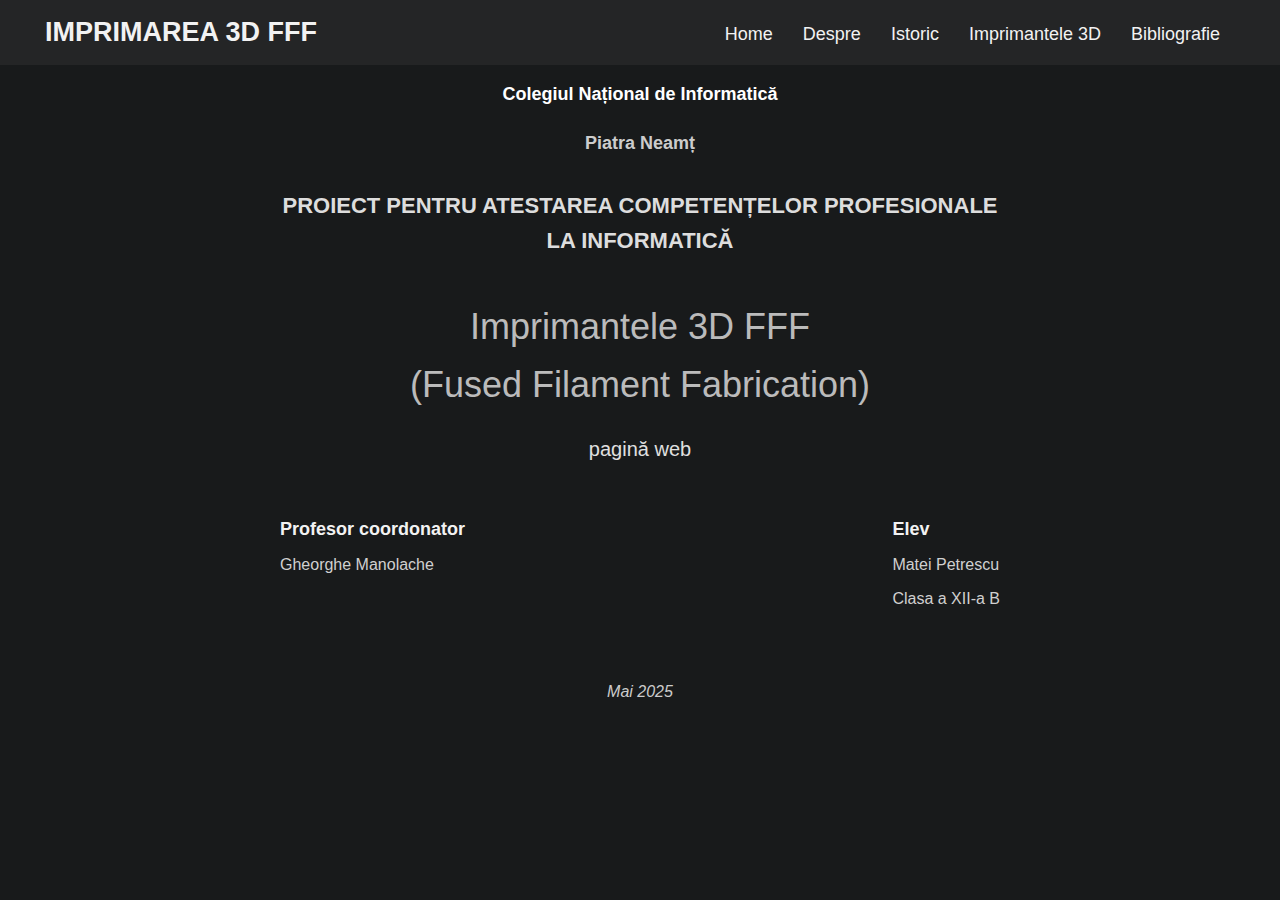
<file: index.html>
<!DOCTYPE html>
<html lang="ro">

    <head>
        <meta charset="UTF-8" />
        <meta http-equiv="X-UA-Compatible" content="IE=edge" />
        <meta name="viewport" content="width=device-width, initial-scale=1.0" />
        <title>Imprimarea 3D FFF</title>
        <link rel="stylesheet" href="css/navbar.css" />
        <link rel="stylesheet" href="css/index.css" />
    </head>

    <body>
        <nav>
            <div class="wrapper">
                <div class="logo">
                    <a href="index.html">Imprimarea 3D FFF</a>
                </div>
                <input type="radio" name="slide" id="menu_btn" /><input
                    type="radio" name="slide" id="cancel_btn" />
                <ul class="nav_links">
                    <label for="cancel_btn" class="btn cancel_btn">
                        <i class="fas fa-times"></i>
                    </label>
                    <li><a href="index.html">Home</a></li>
                    <li><a href="despre.html">Despre</a></li>
                    <li><a href="istoric.html">Istoric</a></li>
                    <li>
                        <a href="#" class="desktop_item">Imprimantele 3D</a>
                        <input type="checkbox" id="showMega" />
                        <label for="showMega" class="mobile_item">Imprimantele
                            3D</label>
                        <div class="mega_box">
                            <div class="content">
                                <div class="row img_row">
                                    <div class="services_img"></div>
                                </div>
                                <div class="row">
                                    <header>Imprimantele 3D</header>
                                    <ul class="mega_links first_links">
                                        <li><a
                                                href="imprimantele3d/cartesian.html">Cartesian</a></li>
                                        <li><a
                                                href="imprimantele3d/corexy.html">CoreXY</a></li>
                                        <li><a
                                                href="imprimantele3d/delta.html">Delta</a></li>
                                    </ul>
                                </div>
                                <div class="row">
                                    <header>Materiale</header>
                                    <ul class="mega_links">
                                        <li><a
                                                href="materiale/PLA.html">PLA</a></li>
                                        <li><a
                                                href="materiale/PETG.html">PETG</a></li>
                                        <li><a
                                                href="materiale/ABS.html">ABS</a></li>
                                        <li><a
                                                href="materiale/TPU.html">TPU</a></li>
                                    </ul>
                                </div>
                                <div class="row">
                                    <header>Exemplu</header>
                                    <ul class="mega_links">
                                        <li><a
                                                href="imprimantele3d/imprimantamea.html">Imprimanta
                                                construita de
                                                mine</a></li>
                                    </ul>
                                </div>
                            </div>
                        </div>
                    </li>
                    <li><a href="bibliografie.html">Bibliografie</a></li>
                </ul>
                <label for="menu_btn" class="btn menu_btn">
                    <i class="fas fa-bars"></i>
                </label>
            </div>
        </nav>

        <section class="index-content">
            <h1>Colegiul Național de Informatică</h1>
            <h2>Piatra Neamț</h2>
            <h3>PROIECT PENTRU ATESTAREA COMPETENȚELOR PROFESIONALE LA
                INFORMATICĂ</h3>

            <h4>Imprimantele 3D FFF <br>(Fused Filament Fabrication)</h4>
            <p>pagină web</p>

            <div class="authors">
                <div class="professor">
                    <strong>Profesor coordonator</strong>
                    <p>Gheorghe Manolache</p>
                </div>
                <div class="student">
                    <strong>Elev</strong>
                    <p>Matei Petrescu</p>
                    <p>Clasa a XII-a B</p>
                </div>
            </div>

            <footer>Mai 2025</footer>
        </section>
    </body>

</html>
</file>
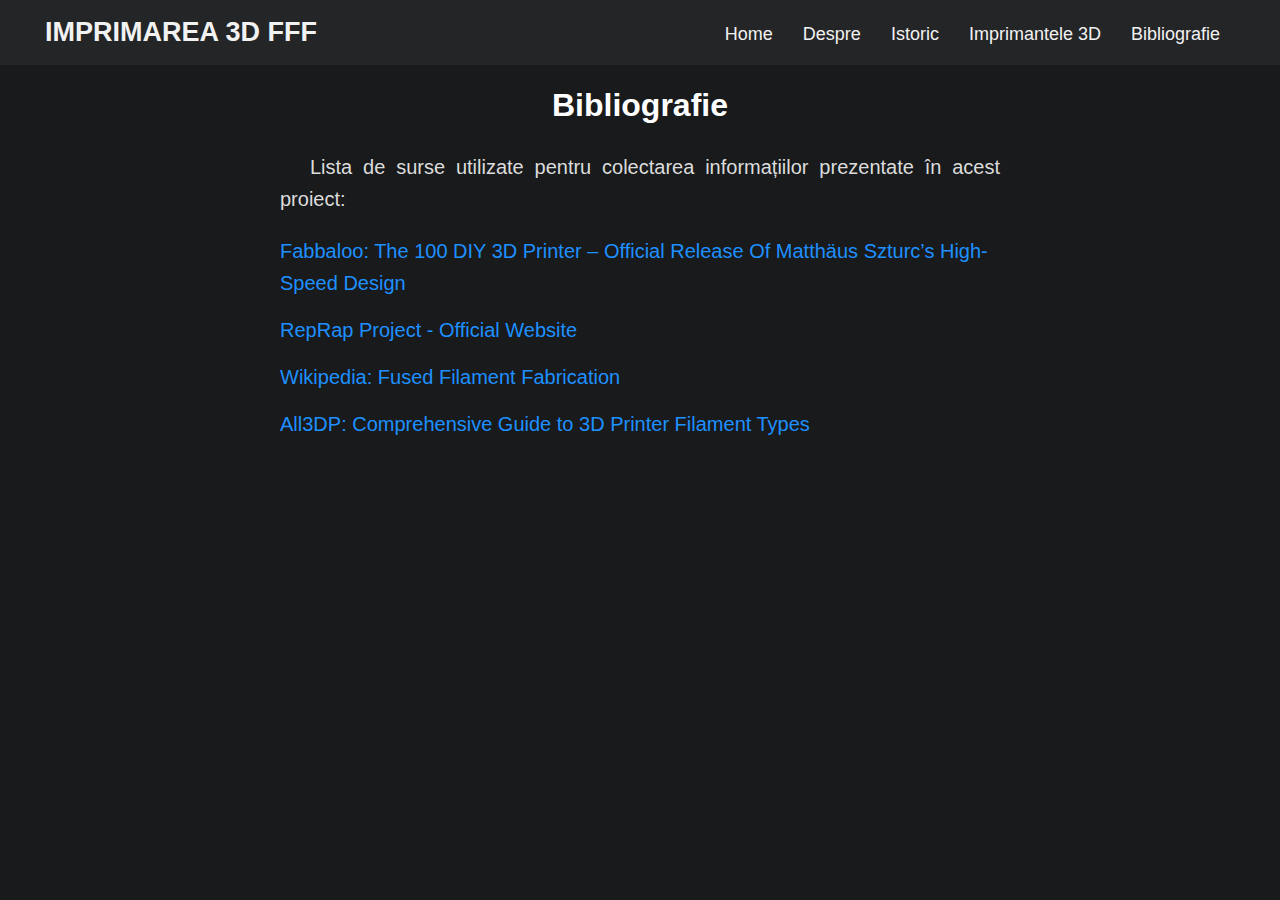
<file: bibliografie.html>
<!DOCTYPE html>
<html lang="ro">

    <head>
        <meta charset="UTF-8" />
        <meta http-equiv="X-UA-Compatible" content="IE=edge" />
        <meta name="viewport" content="width=device-width, initial-scale=1.0" />
        <title>Bibliografie - Imprimarea 3D FFF</title>
        <link rel="stylesheet" href="css/navbar.css" />
        <link rel="stylesheet" href="css/bibliografie.css" />
    </head>

    <body>
        <nav>
            <div class="wrapper">
                <div class="logo">
                    <a href="index.html">Imprimarea 3D FFF</a>
                </div>
                <input type="radio" name="slide" id="menu_btn" /><input
                    type="radio" name="slide" id="cancel_btn" />
                <ul class="nav_links">
                    <label for="cancel_btn" class="btn cancel_btn">
                        <i class="fas fa-times"></i>
                    </label>
                    <li><a href="index.html">Home</a></li>
                    <li><a href="despre.html">Despre</a></li>
                    <li><a href="istoric.html">Istoric</a></li>
                    <li>
                        <a href="#" class="desktop_item">Imprimantele 3D</a>
                        <input type="checkbox" id="showMega" />
                        <label for="showMega" class="mobile_item">Imprimantele
                            3D</label>
                        <div class="mega_box">
                            <div class="content">
                                <div class="row img_row">
                                    <div class="services_img"></div>
                                </div>
                                <div class="row">
                                    <header>Imprimantele 3D</header>
                                    <ul class="mega_links first_links">
                                        <li><a
                                                href="imprimantele3d/cartesian.html">Cartesian</a></li>
                                        <li><a
                                                href="imprimantele3d/corexy.html">CoreXY</a></li>
                                        <li><a
                                                href="imprimantele3d/delta.html">Delta</a></li>
                                    </ul>
                                </div>
                                <div class="row">
                                    <header>Materiale</header>
                                    <ul class="mega_links">
                                        <li><a
                                                href="materiale/PLA.html">PLA</a></li>
                                        <li><a
                                                href="materiale/PETG.html">PETG</a></li>
                                        <li><a
                                                href="materiale/ABS.html">ABS</a></li>
                                        <li><a
                                                href="materiale/TPU.html">TPU</a></li>
                                    </ul>
                                </div>
                                <div class="row">
                                    <header>Exemplu</header>
                                    <ul class="mega_links">
                                        <li><a
                                                href="imprimantele3d/imprimantamea.html">Imprimanta
                                                construita de
                                                mine</a></li>
                                    </ul>
                                </div>
                            </div>
                        </div>
                    </li>
                    <li><a href="bibliografie.html">Bibliografie</a></li>
                </ul>
                <label for="menu_btn" class="btn menu_btn">
                    <i class="fas fa-bars"></i>
                </label>
            </div>
        </nav>
        <section class="bibliografie-content">
            <h1>Bibliografie</h1>
            <p>Lista de surse utilizate pentru colectarea informațiilor
                prezentate în acest proiect:</p>
            <ul>
                <li>
                    <a
                        href="https://www.fabbaloo.com/news/the-100-diy-3d-printer-official-release-of-matthaus-szturcs-high-speed-design"
                        target="_blank">
                        Fabbaloo: The 100 DIY 3D Printer – Official Release Of
                        Matthäus Szturc’s High-Speed Design
                    </a>
                </li>
                <li>
                    <a href="https://reprap.org/wiki/RepRap"
                        target="_blank">RepRap Project - Official Website</a>
                </li>
                <li>
                    <a
                        href="https://en.wikipedia.org/wiki/Fused_filament_fabrication"
                        target="_blank">Wikipedia: Fused Filament
                        Fabrication</a>
                </li>
                <li>
                    <a
                        href="https://all3dp.com/1/3d-printer-filament-types-3d-printing-3d-filament/"
                        target="_blank">
                        All3DP: Comprehensive Guide to 3D Printer Filament Types
                    </a>
                </li>
            </ul>
        </section>
    </body>

</html>
</file>
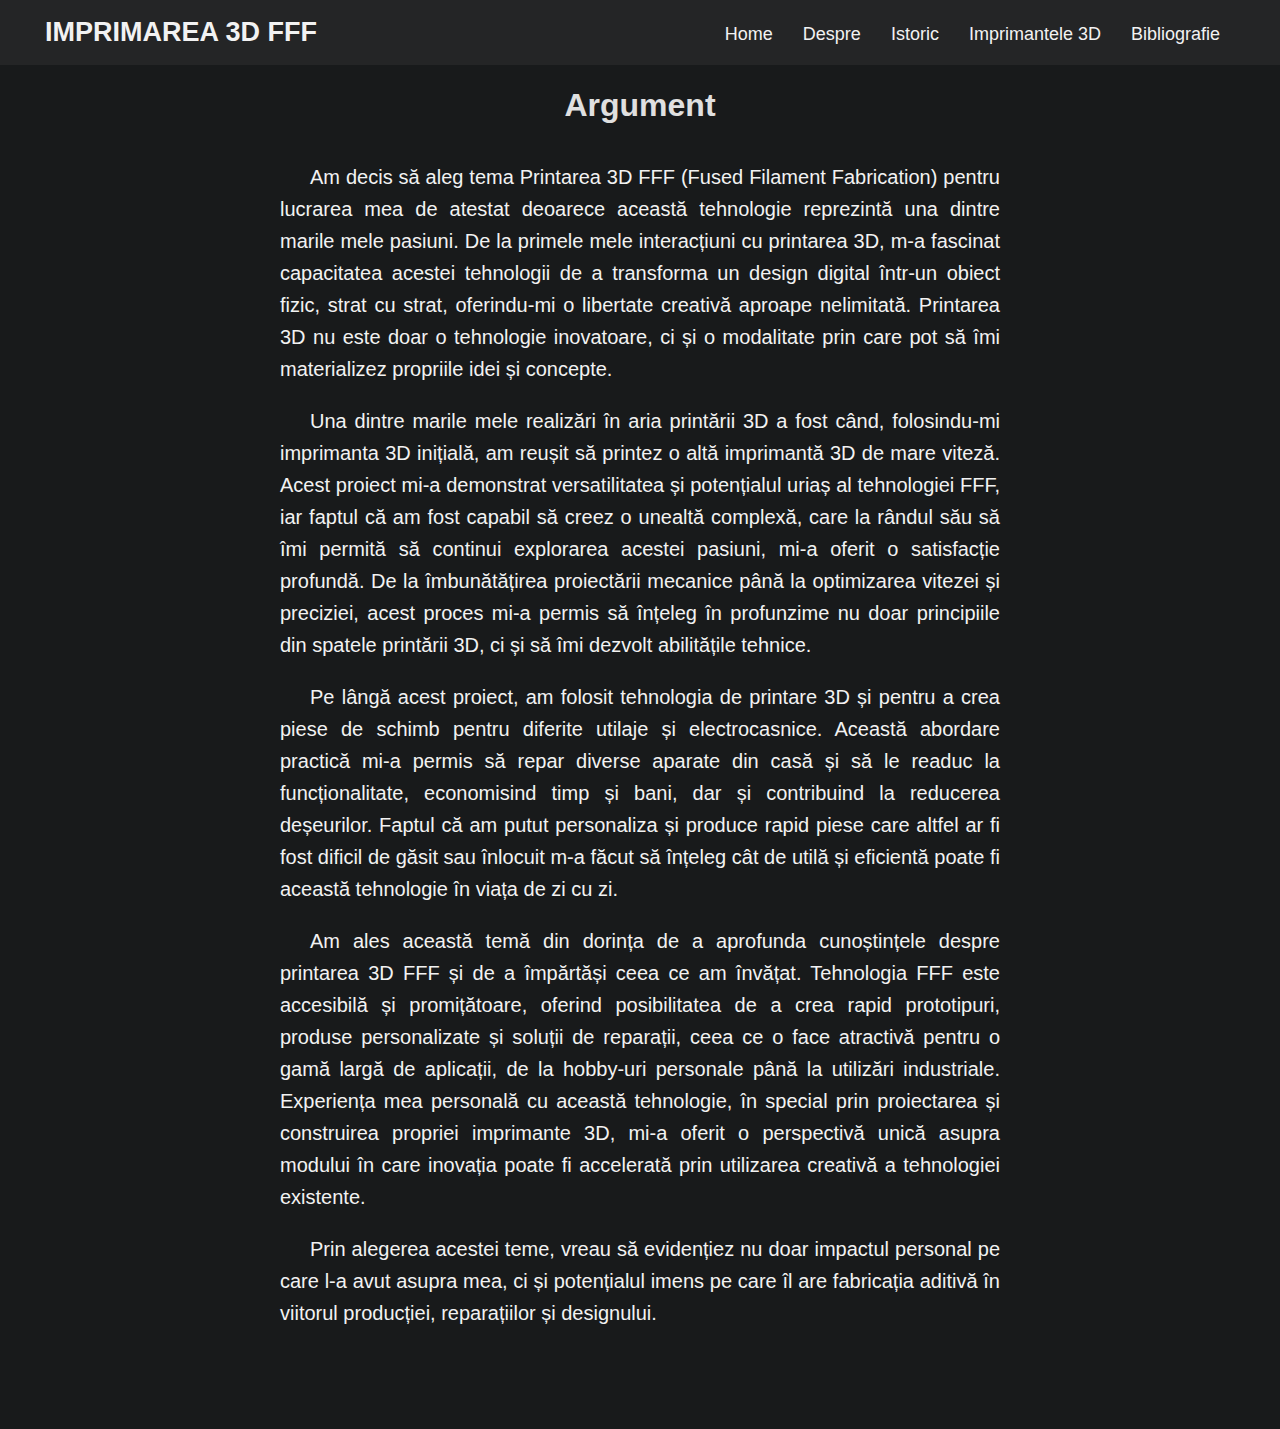
<file: despre.html>
<!DOCTYPE html>
<html lang="ro">

    <head>
        <meta charset="UTF-8" />
        <meta http-equiv="X-UA-Compatible" content="IE=edge" />
        <meta name="viewport" content="width=device-width, initial-scale=1.0" />
        <title>Despre - Imprimarea 3D FFF</title>
        <link rel="stylesheet" href="css/navbar.css" />
        <link rel="stylesheet" href="css/despre.css" />
    </head>

    <body>
        <nav>
            <div class="wrapper">
                <div class="logo">
                    <a href="index.html">Imprimarea 3D FFF</a>
                </div>
                <input type="radio" name="slide" id="menu_btn" /><input
                    type="radio" name="slide" id="cancel_btn" />
                <ul class="nav_links">
                    <label for="cancel_btn" class="btn cancel_btn">
                        <i class="fas fa-times"></i>
                    </label>
                    <li><a href="index.html">Home</a></li>
                    <li><a href="despre.html">Despre</a></li>
                    <li><a href="istoric.html">Istoric</a></li>
                    <li>
                        <a href="#" class="desktop_item">Imprimantele 3D</a>
                        <input type="checkbox" id="showMega" />
                        <label for="showMega" class="mobile_item">Imprimantele
                            3D</label>
                        <div class="mega_box">
                            <div class="content">
                                <div class="row img_row">
                                    <div class="services_img"></div>
                                </div>
                                <div class="row">
                                    <header>Imprimantele 3D</header>
                                    <ul class="mega_links first_links">
                                        <li><a
                                                href="imprimantele3d/cartesian.html">Cartesian</a></li>
                                        <li><a
                                                href="imprimantele3d/corexy.html">CoreXY</a></li>
                                        <li><a
                                                href="imprimantele3d/delta.html">Delta</a></li>
                                    </ul>
                                </div>
                                <div class="row">
                                    <header>Materiale</header>
                                    <ul class="mega_links">
                                        <li><a
                                                href="materiale/PLA.html">PLA</a></li>
                                        <li><a
                                                href="materiale/PETG.html">PETG</a></li>
                                        <li><a
                                                href="materiale/ABS.html">ABS</a></li>
                                        <li><a
                                                href="materiale/TPU.html">TPU</a></li>
                                    </ul>
                                </div>
                                <div class="row">
                                    <header>Exemplu</header>
                                    <ul class="mega_links">
                                        <li><a
                                                href="imprimantele3d/imprimantamea.html">Imprimanta
                                                construita de
                                                mine</a></li>
                                    </ul>
                                </div>
                            </div>
                        </div>
                    </li>
                    <li><a href="bibliografie.html">Bibliografie</a></li>
                </ul>
                <label for="menu_btn" class="btn menu_btn">
                    <i class="fas fa-bars"></i>
                </label>
            </div>
        </nav>

        <section class="despre-content">
            <h1>Argument</h1>
            <p>
                Am decis să aleg tema Printarea 3D FFF (Fused Filament
                Fabrication) pentru lucrarea mea de atestat deoarece această
                tehnologie reprezintă una dintre marile mele pasiuni. De la
                primele mele interacțiuni cu printarea 3D, m-a fascinat
                capacitatea acestei tehnologii de a transforma un design digital
                într-un obiect fizic, strat cu strat, oferindu-mi o libertate
                creativă aproape nelimitată. Printarea 3D nu este doar o
                tehnologie inovatoare, ci și o modalitate prin care pot să îmi
                materializez propriile idei și concepte.
            </p>
            <p>
                Una dintre marile mele realizări în aria printării 3D a fost
                când, folosindu-mi imprimanta 3D inițială, am reușit să printez
                o altă imprimantă 3D de mare viteză. Acest proiect mi-a
                demonstrat versatilitatea și potențialul uriaș al tehnologiei
                FFF, iar faptul că am fost capabil să creez o unealtă complexă,
                care la rândul său să îmi permită să continui explorarea acestei
                pasiuni, mi-a oferit o satisfacție profundă. De la îmbunătățirea
                proiectării mecanice până la optimizarea vitezei și preciziei,
                acest proces mi-a permis să înțeleg în profunzime nu doar
                principiile din spatele printării 3D, ci și să îmi dezvolt
                abilitățile tehnice.
            </p>
            <p>
                Pe lângă acest proiect, am folosit tehnologia de printare 3D și
                pentru a crea piese de schimb pentru diferite utilaje și
                electrocasnice. Această abordare practică mi-a permis să repar
                diverse aparate din casă și să le readuc la funcționalitate,
                economisind timp și bani, dar și contribuind la reducerea
                deșeurilor. Faptul că am putut personaliza și produce rapid
                piese care altfel ar fi fost dificil de găsit sau înlocuit m-a
                făcut să înțeleg cât de utilă și eficientă poate fi această
                tehnologie în viața de zi cu zi.
            </p>
            <p>
                Am ales această temă din dorința de a aprofunda cunoștințele
                despre printarea 3D FFF și de a împărtăși ceea ce am învățat.
                Tehnologia FFF este accesibilă și promițătoare, oferind
                posibilitatea de a crea rapid prototipuri, produse personalizate
                și soluții de reparații, ceea ce o face atractivă pentru o gamă
                largă de aplicații, de la hobby-uri personale până la utilizări
                industriale. Experiența mea personală cu această tehnologie, în
                special prin proiectarea și construirea propriei imprimante 3D,
                mi-a oferit o perspectivă unică asupra modului în care inovația
                poate fi accelerată prin utilizarea creativă a tehnologiei
                existente.
            </p>
            <p>
                Prin alegerea acestei teme, vreau să evidențiez nu doar impactul
                personal pe care l-a avut asupra mea, ci și potențialul imens pe
                care îl are fabricația aditivă în viitorul producției,
                reparațiilor și designului.
            </p>
        </section>
    </body>

</html>
</file>
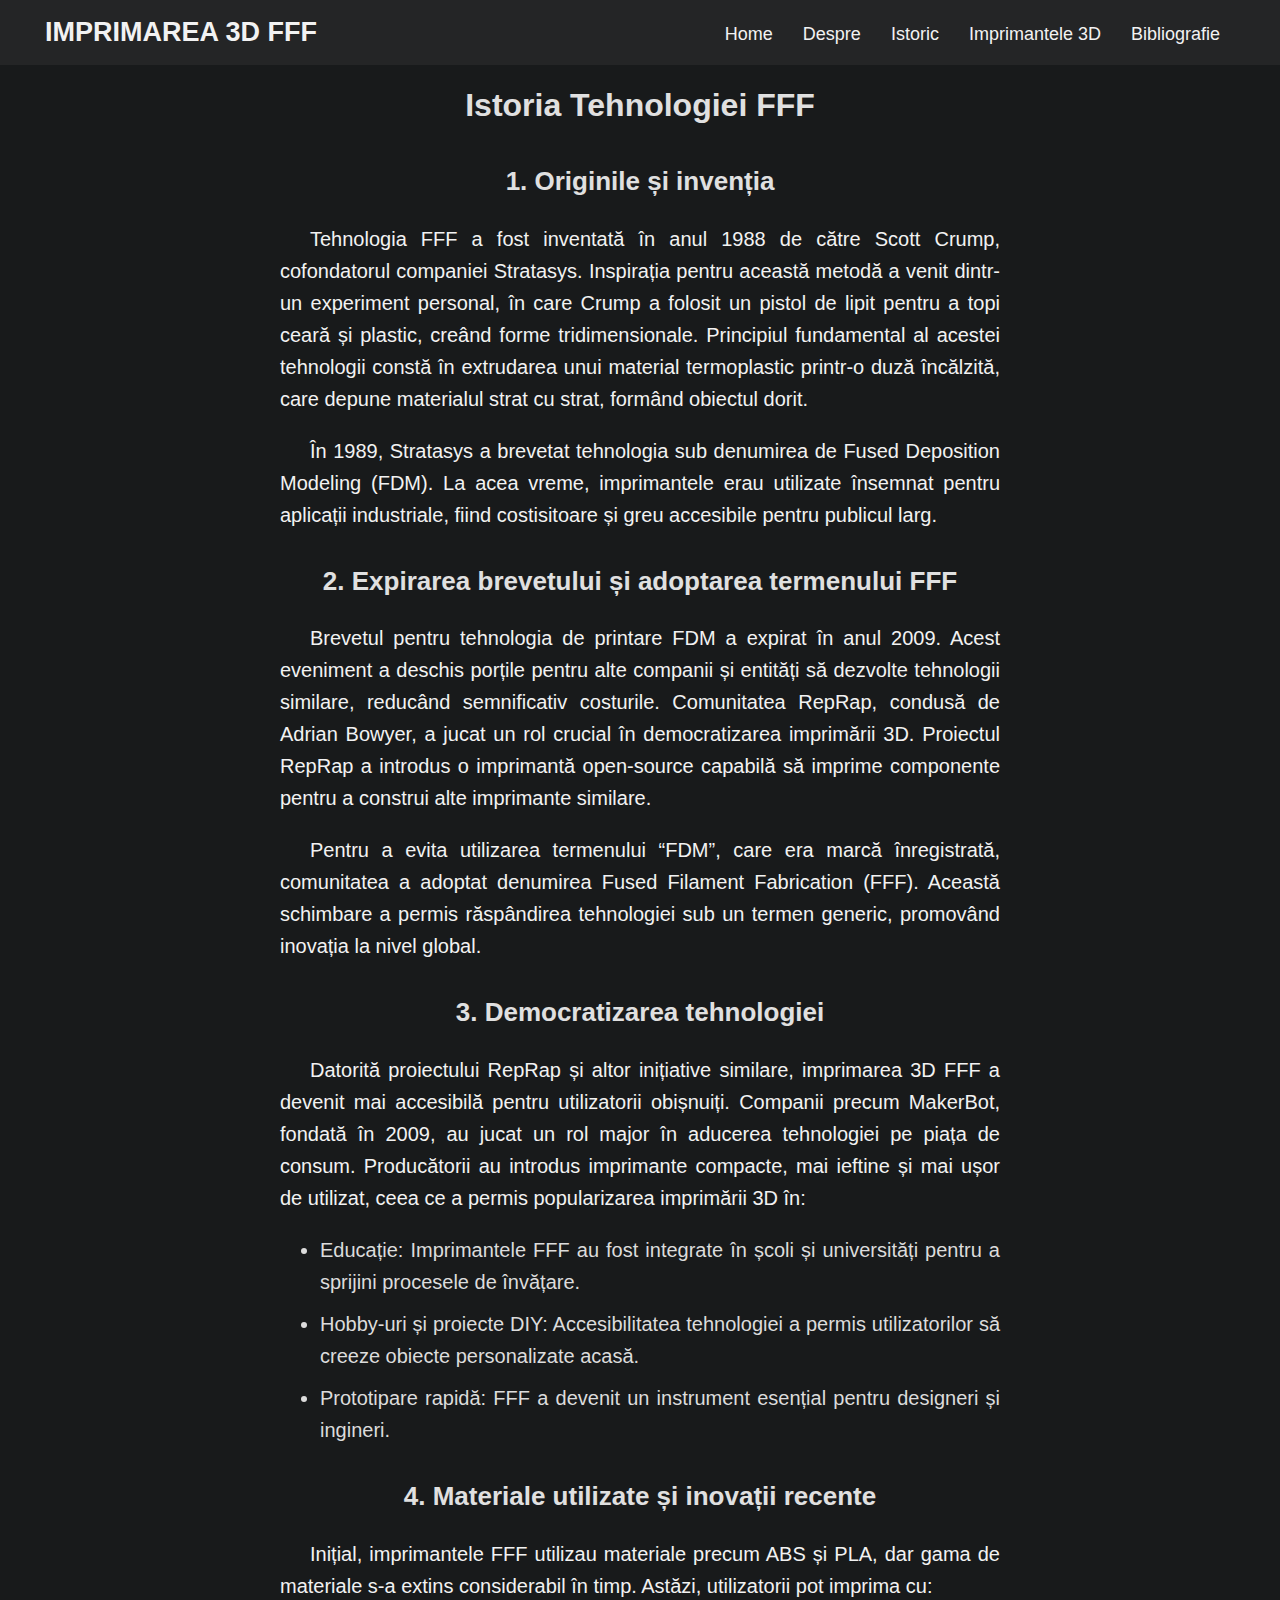
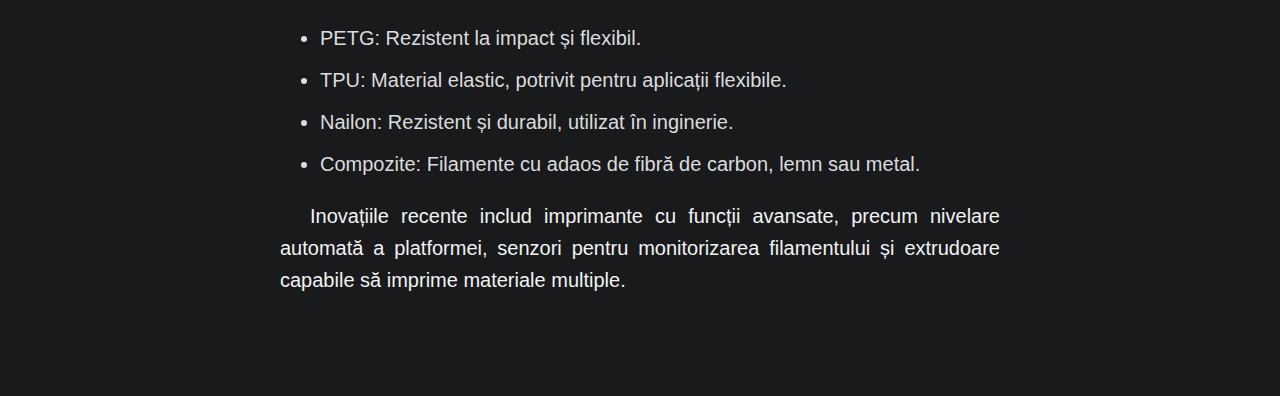
<file: istoric.html>
<!DOCTYPE html>
<html lang="ro">

  <head>
    <meta charset="UTF-8" />
    <meta http-equiv="X-UA-Compatible" content="IE=edge" />
    <meta name="viewport" content="width=device-width, initial-scale=1.0" />
    <title>Istoric - Imprimarea 3D FFF</title>
    <link rel="stylesheet" href="css/navbar.css" />
    <link rel="stylesheet" href="css/istoric.css" />
  </head>

  <body>
    <nav>
      <div class="wrapper">
        <div class="logo">
          <a href="index.html">Imprimarea 3D FFF</a>
        </div>
        <input type="radio" name="slide" id="menu_btn" /><input type="radio"
          name="slide" id="cancel_btn" />
        <ul class="nav_links">
          <label for="cancel_btn" class="btn cancel_btn">
            <i class="fas fa-times"></i>
          </label>
          <li><a href="index.html">Home</a></li>
          <li><a href="despre.html">Despre</a></li>
          <li><a href="istoric.html">Istoric</a></li>
          <li>
            <a href="#" class="desktop_item">Imprimantele 3D</a>
            <input type="checkbox" id="showMega" />
            <label for="showMega" class="mobile_item">Imprimantele 3D</label>
            <div class="mega_box">
              <div class="content">
                <div class="row img_row">
                  <div class="services_img"></div>
                </div>
                <div class="row">
                  <header>Imprimantele 3D</header>
                  <ul class="mega_links first_links">
                    <li>
                      <a href="imprimantele3d/cartesian.html">Cartesian</a>
                    </li>
                    <li><a href="imprimantele3d/corexy.html">CoreXY</a></li>
                    <li><a href="imprimantele3d/delta.html">Delta</a></li>
                  </ul>
                </div>
                <div class="row">
                  <header>Materiale</header>
                  <ul class="mega_links">
                    <li><a href="materiale/PLA.html">PLA</a></li>
                    <li><a href="materiale/PETG.html">PETG</a></li>
                    <li><a href="materiale/ABS.html">ABS</a></li>
                    <li><a href="materiale/TPU.html">TPU</a></li>
                  </ul>
                </div>
                <div class="row">
                  <header>Exemplu</header>
                  <ul class="mega_links">
                    <li>
                      <a href="imprimantele3d/imprimantamea.html">Imprimanta
                        construita de mine</a>
                    </li>
                  </ul>
                </div>
              </div>
            </div>
          </li>
          <li><a href="bibliografie.html">Bibliografie</a></li>
        </ul>
        <label for="menu_btn" class="btn menu_btn">
          <i class="fas fa-bars"></i>
        </label>
      </div>
    </nav>
    <section class="istoric-content">
      <h1>Istoria Tehnologiei FFF</h1>

      <h2>1. Originile și invenția</h2>
      <p>
        Tehnologia FFF a fost inventată în anul 1988 de către Scott Crump,
        cofondatorul companiei Stratasys. Inspirația pentru această metodă a
        venit dintr-un experiment personal, în care Crump a folosit un pistol de
        lipit pentru a topi ceară și plastic, creând forme tridimensionale.
        Principiul fundamental al acestei tehnologii constă în extrudarea unui
        material termoplastic printr-o duză încălzită, care depune materialul
        strat cu strat, formând obiectul dorit.
      </p>
      <p>
        În 1989, Stratasys a brevetat tehnologia sub denumirea de Fused
        Deposition Modeling (FDM). La acea vreme, imprimantele erau utilizate
        însemnat pentru aplicații industriale, fiind costisitoare și greu
        accesibile pentru publicul larg.
      </p>

      <h2>2. Expirarea brevetului și adoptarea termenului FFF</h2>
      <p>
        Brevetul pentru tehnologia de printare FDM a expirat în anul 2009. Acest
        eveniment a deschis porțile pentru alte companii și entități să dezvolte
        tehnologii similare, reducând semnificativ costurile. Comunitatea
        RepRap, condusă de Adrian Bowyer, a jucat un rol crucial în
        democratizarea imprimării 3D. Proiectul RepRap a introdus o imprimantă
        open-source capabilă să imprime componente pentru a construi alte
        imprimante similare.
      </p>
      <p>
        Pentru a evita utilizarea termenului “FDM”, care era marcă înregistrată,
        comunitatea a adoptat denumirea Fused Filament Fabrication (FFF).
        Această schimbare a permis răspândirea tehnologiei sub un termen
        generic, promovând inovația la nivel global.
      </p>

      <h2>3. Democratizarea tehnologiei</h2>
      <p>
        Datorită proiectului RepRap și altor inițiative similare, imprimarea 3D
        FFF a devenit mai accesibilă pentru utilizatorii obișnuiți. Companii
        precum MakerBot, fondată în 2009, au jucat un rol major în aducerea
        tehnologiei pe piața de consum. Producătorii au introdus imprimante
        compacte, mai ieftine și mai ușor de utilizat, ceea ce a permis
        popularizarea imprimării 3D în:
      </p>
      <ul>
        <li>
          Educație: Imprimantele FFF au fost integrate în școli și universități
          pentru a sprijini procesele de învățare.
        </li>
        <li>
          Hobby-uri și proiecte DIY: Accesibilitatea tehnologiei a permis
          utilizatorilor să creeze obiecte personalizate acasă.
        </li>
        <li>
          Prototipare rapidă: FFF a devenit un instrument esențial pentru
          designeri și ingineri.
        </li>
      </ul>

      <h2>4. Materiale utilizate și inovații recente</h2>
      <p>
        Inițial, imprimantele FFF utilizau materiale precum ABS și PLA, dar gama
        de materiale s-a extins considerabil în timp. Astăzi, utilizatorii pot
        imprima cu:
      </p>
      <ul>
        <li>PETG: Rezistent la impact și flexibil.</li>
        <li>TPU: Material elastic, potrivit pentru aplicații flexibile.</li>
        <li>Nailon: Rezistent și durabil, utilizat în inginerie.</li>
        <li>
          Compozite: Filamente cu adaos de fibră de carbon, lemn sau metal.
        </li>
      </ul>
      <p>
        Inovațiile recente includ imprimante cu funcții avansate, precum
        nivelare automată a platformei, senzori pentru monitorizarea
        filamentului și extrudoare capabile să imprime materiale multiple.
      </p>
    </section>
  </body>

</html>
</file>
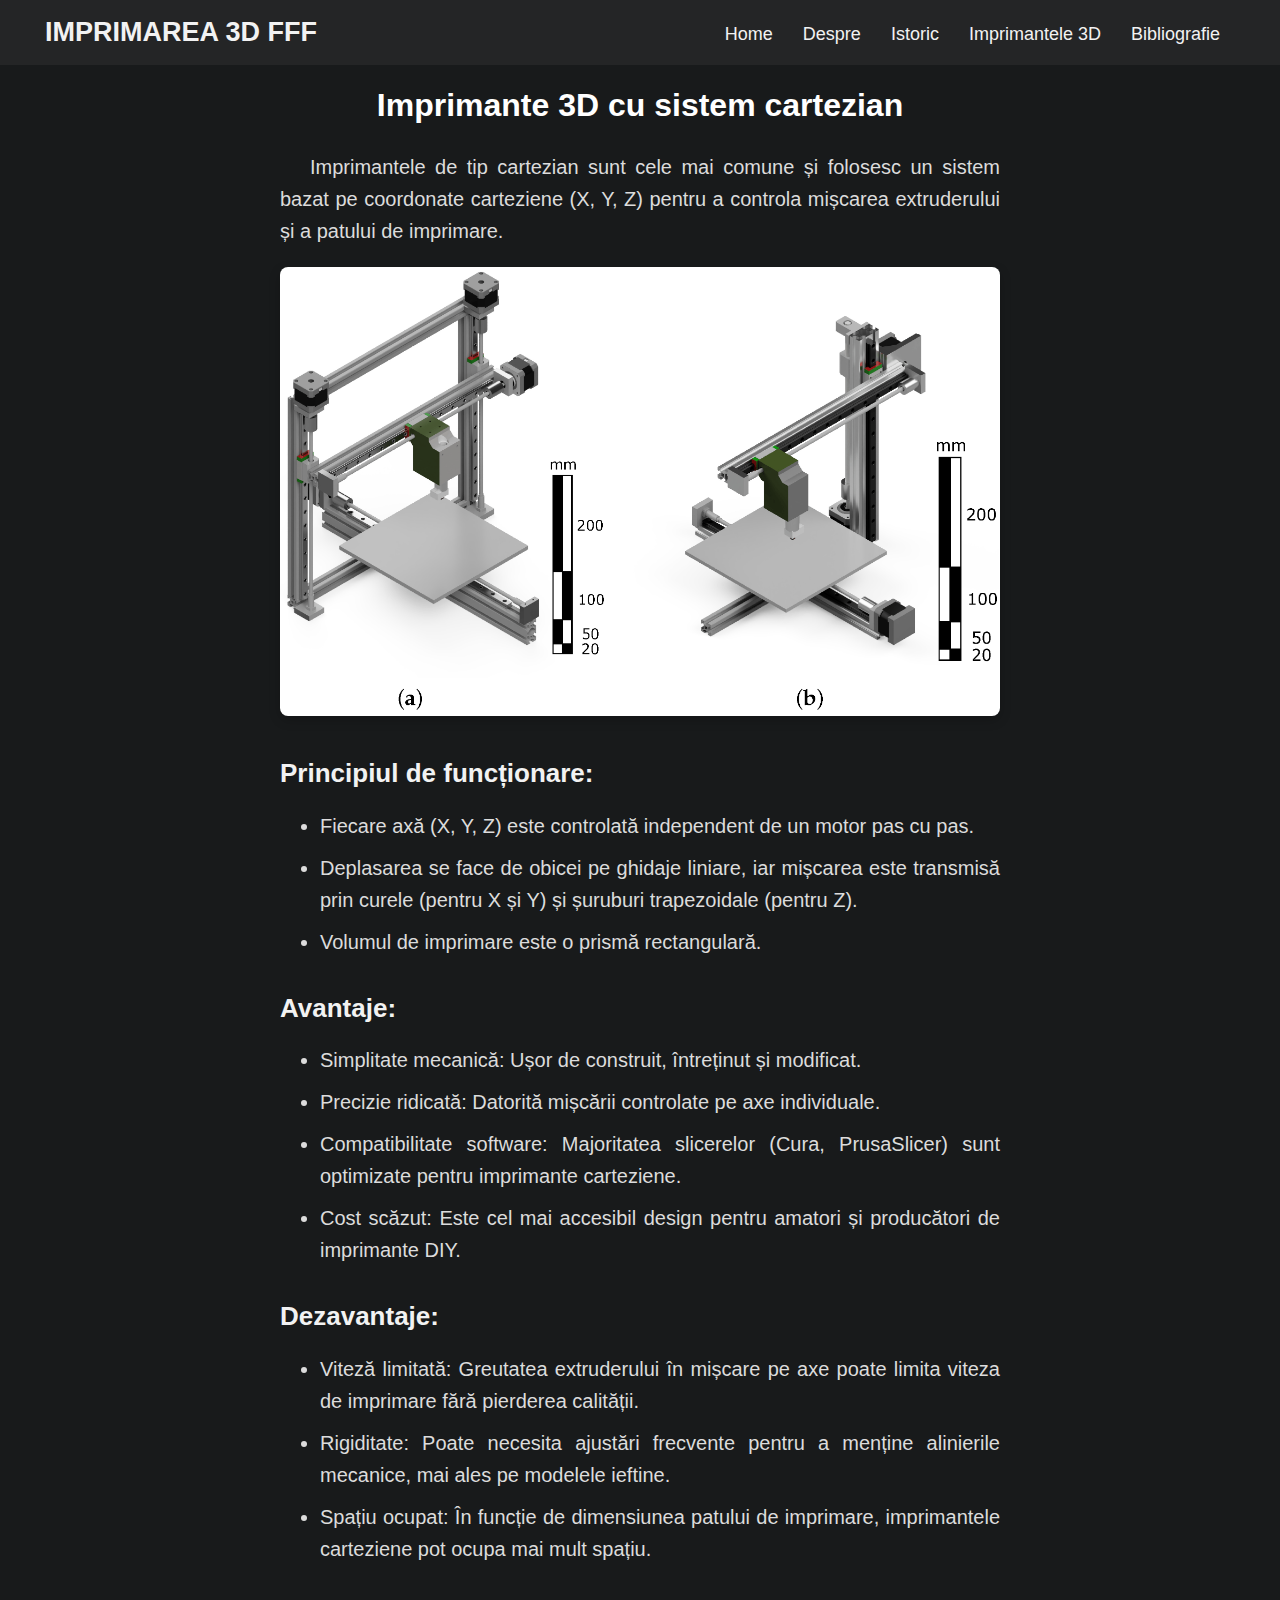
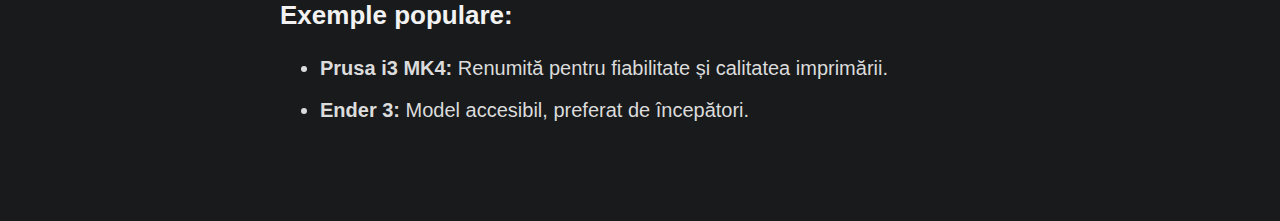
<file: imprimantele3d/cartesian.html>
<!DOCTYPE html>
<html lang="ro">

    <head>
        <meta charset="UTF-8" />
        <meta http-equiv="X-UA-Compatible" content="IE=edge" />
        <meta name="viewport" content="width=device-width, initial-scale=1.0" />
        <title>Cartesian - Imprimarea 3D FFF</title>
        <link rel="stylesheet" href="../css/navbar.css" />
        <link rel="stylesheet" href="../css/imprimante.css" />
    </head>

    <body>
        <nav>
            <div class="wrapper">
                <div class="logo">
                    <a href="index.html">Imprimarea 3D FFF</a>
                </div>
                <input type="radio" name="slide" id="menu_btn" /><input
                    type="radio" name="slide" id="cancel_btn" />
                <ul class="nav_links">
                    <label for="cancel_btn" class="btn cancel_btn">
                        <i class="fas fa-times"></i>
                    </label>
                    <li><a href="../index.html">Home</a></li>
                    <li><a href="../despre.html">Despre</a></li>
                    <li><a href="../istoric.html">Istoric</a></li>
                    <li>
                        <a href="#" class="desktop_item">Imprimantele 3D</a>
                        <input type="checkbox" id="showMega" />
                        <label for="showMega" class="mobile_item">Imprimantele
                            3D</label>
                        <div class="mega_box">
                            <div class="content">
                                <div class="row img_row">
                                    <div class="services_img"></div>
                                </div>
                                <div class="row">
                                    <header>Imprimantele 3D</header>
                                    <ul class="mega_links first_links">
                                        <li><a
                                                href="cartesian.html">Cartesian</a></li>
                                        <li><a
                                                href="corexy.html">CoreXY</a></li>
                                        <li><a href="delta.html">Delta</a></li>
                                    </ul>
                                </div>
                                <div class="row">
                                    <header>Materiale</header>
                                    <ul class="mega_links">
                                        <li><a
                                                href="../materiale/PLA.html">PLA</a></li>
                                        <li><a
                                                href="../materiale/PETG.html">PETG</a></li>
                                        <li><a
                                                href="../materiale/ABS.html">ABS</a></li>
                                        <li><a
                                                href="../materiale/TPU.html">TPU</a></li>
                                    </ul>
                                </div>
                                <div class="row">
                                    <header>Exemplu</header>
                                    <ul class="mega_links">
                                        <li><a
                                                href="imprimantamea.html">Imprimanta
                                                construita de
                                                mine</a></li>
                                    </ul>
                                </div>
                            </div>
                        </div>
                    </li>
                    <li><a href="../bibliografie.html">Bibliografie</a></li>
                </ul>
                <label for="menu_btn" class="btn menu_btn">
                    <i class="fas fa-bars"></i>
                </label>
            </div>
        </nav>
        <section class="cartesian-content">
            <h1>Imprimante 3D cu sistem cartezian</h1>
            <p>Imprimantele de tip cartezian sunt cele mai comune și folosesc un
                sistem bazat pe coordonate carteziene (X, Y, Z) pentru a
                controla mișcarea extruderului și a patului de imprimare.</p>

            <div class="image-container">
                <img src="../images/cartesian-printer.png"
                    alt="Imprimantă 3D Cartesian" class="content-image" />
            </div>

            <h2>Principiul de funcționare:</h2>
            <ul>
                <li>Fiecare axă (X, Y, Z) este controlată independent de un
                    motor pas cu pas.</li>
                <li>Deplasarea se face de obicei pe ghidaje liniare, iar
                    mișcarea este transmisă prin curele (pentru X și Y) și
                    șuruburi trapezoidale (pentru Z).</li>
                <li>Volumul de imprimare este o prismă rectangulară.</li>
            </ul>

            <h2>Avantaje:</h2>
            <ul>
                <li>Simplitate mecanică: Ușor de construit, întreținut și
                    modificat.</li>
                <li>Precizie ridicată: Datorită mișcării controlate pe axe
                    individuale.</li>
                <li>Compatibilitate software: Majoritatea slicerelor (Cura,
                    PrusaSlicer) sunt optimizate pentru imprimante
                    carteziene.</li>
                <li>Cost scăzut: Este cel mai accesibil design pentru amatori și
                    producători de imprimante DIY.</li>
            </ul>

            <h2>Dezavantaje:</h2>
            <ul>
                <li>Viteză limitată: Greutatea extruderului în mișcare pe axe
                    poate limita viteza de imprimare fără pierderea
                    calității.</li>
                <li>Rigiditate: Poate necesita ajustări frecvente pentru a
                    menține alinierile mecanice, mai ales pe modelele
                    ieftine.</li>
                <li>Spațiu ocupat: În funcție de dimensiunea patului de
                    imprimare, imprimantele carteziene pot ocupa mai mult
                    spațiu.</li>
            </ul>

            <h2>Exemple populare:</h2>
            <ul>
                <li><strong>Prusa i3 MK4:</strong> Renumită pentru fiabilitate
                    și calitatea imprimării.</li>
                <li><strong>Ender 3:</strong> Model accesibil, preferat de
                    începători.</li>
            </ul>
        </section>
    </body>
</html>
</file>
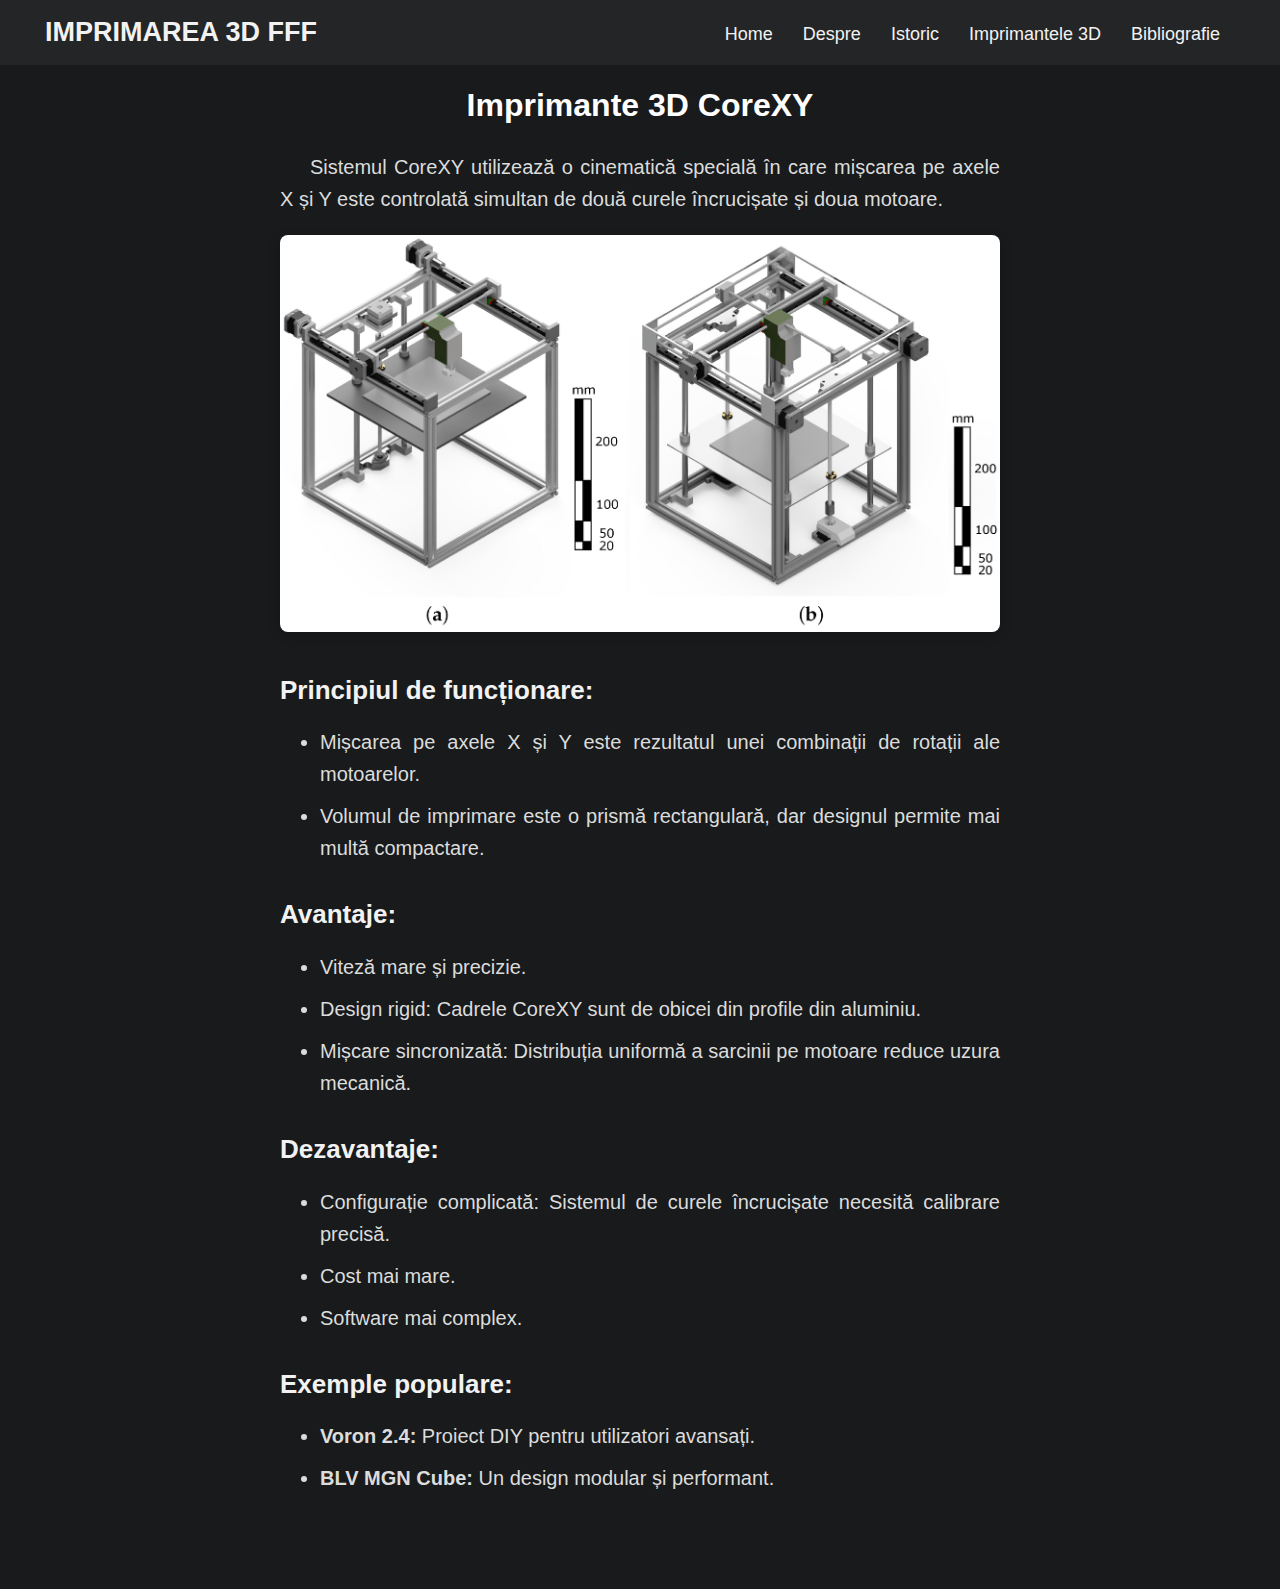
<file: imprimantele3d/corexy.html>
<!DOCTYPE html>
<html lang="ro">

    <head>
        <meta charset="UTF-8" />
        <meta http-equiv="X-UA-Compatible" content="IE=edge" />
        <meta name="viewport" content="width=device-width, initial-scale=1.0" />
        <title>CoreXY - Imprimarea 3D FFF</title>
        <link rel="stylesheet" href="../css/imprimante.css" />
        <link rel="stylesheet" href="../css/navbar.css" />
    </head>

    <body>
        <nav>
            <div class="wrapper">
                <div class="logo">
                    <a href="index.html">Imprimarea 3D FFF</a>
                </div>
                <input type="radio" name="slide" id="menu_btn" /><input
                    type="radio" name="slide" id="cancel_btn" />
                <ul class="nav_links">
                    <label for="cancel_btn" class="btn cancel_btn">
                        <i class="fas fa-times"></i>
                    </label>
                    <li><a href="../index.html">Home</a></li>
                    <li><a href="../despre.html">Despre</a></li>
                    <li><a href="../istoric.html">Istoric</a></li>
                    <li>
                        <a href="#" class="desktop_item">Imprimantele 3D</a>
                        <input type="checkbox" id="showMega" />
                        <label for="showMega" class="mobile_item">Imprimantele
                            3D</label>
                        <div class="mega_box">
                            <div class="content">
                                <div class="row img_row">
                                    <div class="services_img"></div>
                                </div>
                                <div class="row">
                                    <header>Imprimantele 3D</header>
                                    <ul class="mega_links first_links">
                                        <li><a
                                                href="cartesian.html">Cartesian</a></li>
                                        <li><a
                                                href="corexy.html">CoreXY</a></li>
                                        <li><a href="delta.html">Delta</a></li>
                                    </ul>
                                </div>
                                <div class="row">
                                    <header>Materiale</header>
                                    <ul class="mega_links">
                                        <li><a
                                                href="../materiale/PLA.html">PLA</a></li>
                                        <li><a
                                                href="../materiale/PETG.html">PETG</a></li>
                                        <li><a
                                                href="../materiale/ABS.html">ABS</a></li>
                                        <li><a
                                                href="../materiale/TPU.html">TPU</a></li>
                                    </ul>
                                </div>
                                <div class="row">
                                    <header>Exemplu</header>
                                    <ul class="mega_links">
                                        <li><a
                                                href="imprimantamea.html">Imprimanta
                                                construita de
                                                mine</a></li>
                                    </ul>
                                </div>
                            </div>
                        </div>
                    </li>
                    <li><a href="../bibliografie.html">Bibliografie</a></li>
                </ul>
                <label for="menu_btn" class="btn menu_btn">
                    <i class="fas fa-bars"></i>
                </label>
            </div>
        </nav>
        <section class="corexy-content">
            <h1>Imprimante 3D CoreXY</h1>
            <p>Sistemul CoreXY utilizează o cinematică specială în care mișcarea
                pe axele X și Y este controlată simultan de două curele
                încrucișate și doua motoare.</p>

            <div class="image-container">
                <img src="../images/corexy-printer.png"
                    alt="Imprimantă 3D CoreXY" class="content-image" />
            </div>

            <h2>Principiul de funcționare:</h2>
            <ul>
                <li>Mișcarea pe axele X și Y este rezultatul unei combinații de
                    rotații ale motoarelor.</li>
                <li>Volumul de imprimare este o prismă rectangulară, dar
                    designul permite mai multă compactare.</li>
            </ul>

            <h2>Avantaje:</h2>
            <ul>
                <li>Viteză mare și precizie.</li>
                <li>Design rigid: Cadrele CoreXY sunt de obicei din profile din
                    aluminiu.</li>
                <li>Mișcare sincronizată: Distribuția uniformă a sarcinii pe
                    motoare reduce uzura mecanică.</li>
            </ul>

            <h2>Dezavantaje:</h2>
            <ul>
                <li>Configurație complicată: Sistemul de curele încrucișate
                    necesită calibrare precisă.</li>
                <li>Cost mai mare.</li>
                <li>Software mai complex.</li>
            </ul>

            <h2>Exemple populare:</h2>
            <ul>
                <li><strong>Voron 2.4:</strong> Proiect DIY pentru utilizatori
                    avansați.</li>
                <li><strong>BLV MGN Cube:</strong> Un design modular și
                    performant.</li>
            </ul>
        </section>
    </body>
</html>
</file>
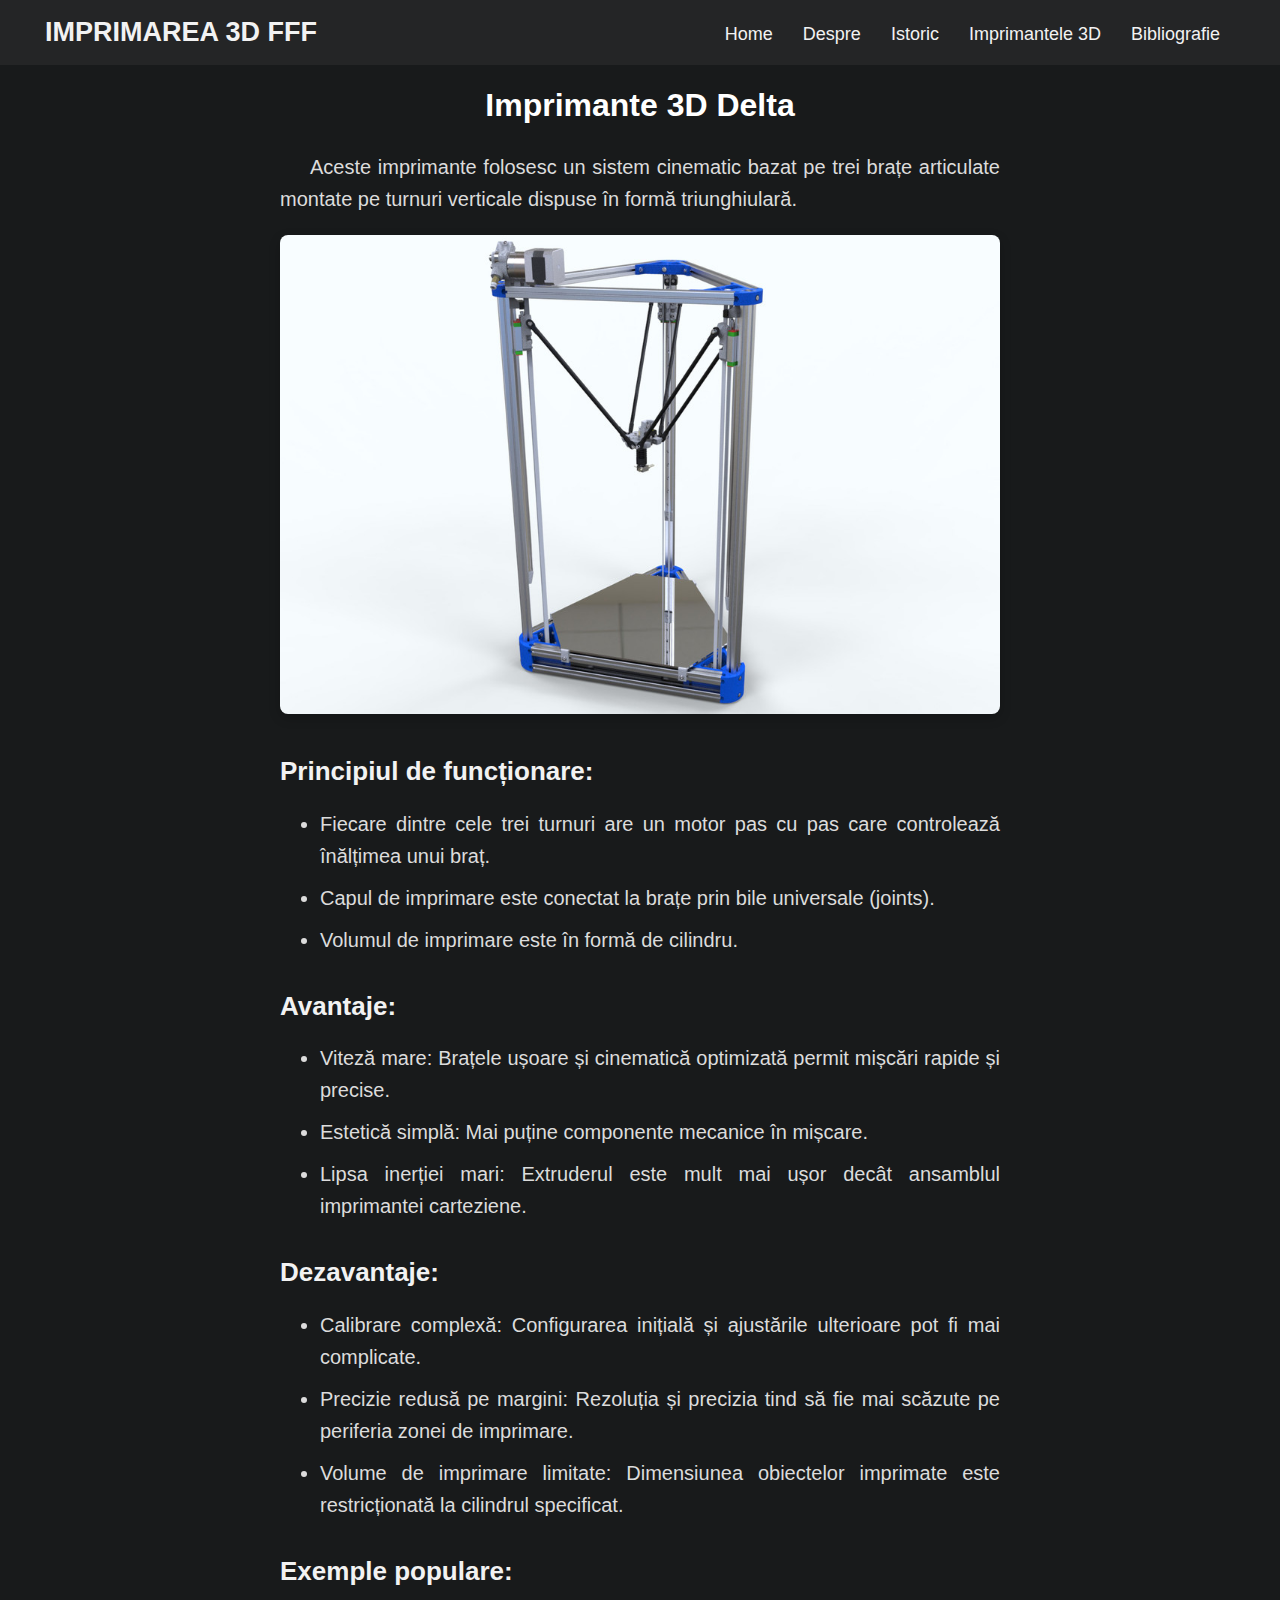
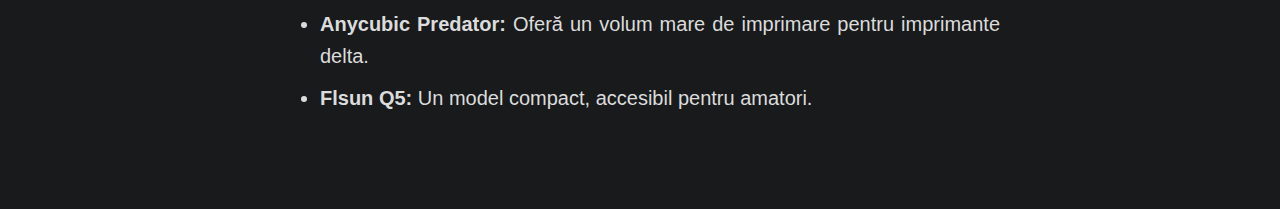
<file: imprimantele3d/delta.html>
<!DOCTYPE html>
<html lang="ro">

    <head>
        <meta charset="UTF-8" />
        <meta http-equiv="X-UA-Compatible" content="IE=edge" />
        <meta name="viewport" content="width=device-width, initial-scale=1.0" />
        <title>Delta - Imprimarea 3D FFF</title>
        <link rel="stylesheet" href="../css/imprimante.css" />
        <link rel="stylesheet" href="../css/navbar.css" />
    </head>

    <body>
        <nav>
            <div class="wrapper">
                <div class="logo">
                    <a href="index.html">Imprimarea 3D FFF</a>
                </div>
                <input type="radio" name="slide" id="menu_btn" /><input
                    type="radio" name="slide" id="cancel_btn" />
                <ul class="nav_links">
                    <label for="cancel_btn" class="btn cancel_btn">
                        <i class="fas fa-times"></i>
                    </label>
                    <li><a href="../index.html">Home</a></li>
                    <li><a href="../despre.html">Despre</a></li>
                    <li><a href="../istoric.html">Istoric</a></li>
                    <li>
                        <a href="#" class="desktop_item">Imprimantele 3D</a>
                        <input type="checkbox" id="showMega" />
                        <label for="showMega" class="mobile_item">Imprimantele
                            3D</label>
                        <div class="mega_box">
                            <div class="content">
                                <div class="row img_row">
                                    <div class="services_img"></div>
                                </div>
                                <div class="row">
                                    <header>Imprimantele 3D</header>
                                    <ul class="mega_links first_links">
                                        <li><a
                                                href="cartesian.html">Cartesian</a></li>
                                        <li><a
                                                href="corexy.html">CoreXY</a></li>
                                        <li><a href="delta.html">Delta</a></li>
                                    </ul>
                                </div>
                                <div class="row">
                                    <header>Materiale</header>
                                    <ul class="mega_links">
                                        <li><a
                                                href="../materiale/PLA.html">PLA</a></li>
                                        <li><a
                                                href="../materiale/PETG.html">PETG</a></li>
                                        <li><a
                                                href="../materiale/ABS.html">ABS</a></li>
                                        <li><a
                                                href="../materiale/TPU.html">TPU</a></li>
                                    </ul>
                                </div>
                                <div class="row">
                                    <header>Exemplu</header>
                                    <ul class="mega_links">
                                        <li><a
                                                href="imprimantamea.html">Imprimanta
                                                construita de
                                                mine</a></li>
                                    </ul>
                                </div>
                            </div>
                        </div>
                    </li>
                    <li><a href="../bibliografie.html">Bibliografie</a></li>
                </ul>
                <label for="menu_btn" class="btn menu_btn">
                    <i class="fas fa-bars"></i>
                </label>
            </div>
        </nav>
        <section class="delta-content">
            <h1>Imprimante 3D Delta</h1>
            <p>Aceste imprimante folosesc un sistem cinematic bazat pe trei
                brațe articulate montate pe turnuri verticale dispuse în formă
                triunghiulară.</p>

            <div class="image-container">
                <img src="../images/delta-printer.png" alt="Imprimantă 3D Delta"
                    class="content-image" />
            </div>

            <h2>Principiul de funcționare:</h2>
            <ul>
                <li>Fiecare dintre cele trei turnuri are un motor pas cu pas
                    care controlează înălțimea unui braț.</li>
                <li>Capul de imprimare este conectat la brațe prin bile
                    universale (joints).</li>
                <li>Volumul de imprimare este în formă de cilindru.</li>
            </ul>

            <h2>Avantaje:</h2>
            <ul>
                <li>Viteză mare: Brațele ușoare și cinematică optimizată permit
                    mișcări rapide și precise.</li>
                <li>Estetică simplă: Mai puține componente mecanice în
                    mișcare.</li>
                <li>Lipsa inerției mari: Extruderul este mult mai ușor decât
                    ansamblul imprimantei carteziene.</li>
            </ul>

            <h2>Dezavantaje:</h2>
            <ul>
                <li>Calibrare complexă: Configurarea inițială și ajustările
                    ulterioare pot fi mai complicate.</li>
                <li>Precizie redusă pe margini: Rezoluția și precizia tind să
                    fie mai scăzute pe periferia zonei de imprimare.</li>
                <li>Volume de imprimare limitate: Dimensiunea obiectelor
                    imprimate este restricționată la cilindrul specificat.</li>
            </ul>

            <h2>Exemple populare:</h2>
            <ul>
                <li><strong>Anycubic Predator:</strong> Oferă un volum mare de
                    imprimare pentru imprimante delta.</li>
                <li><strong>Flsun Q5:</strong> Un model compact, accesibil
                    pentru amatori.</li>
            </ul>
        </section>
    </body>
</html>
</file>
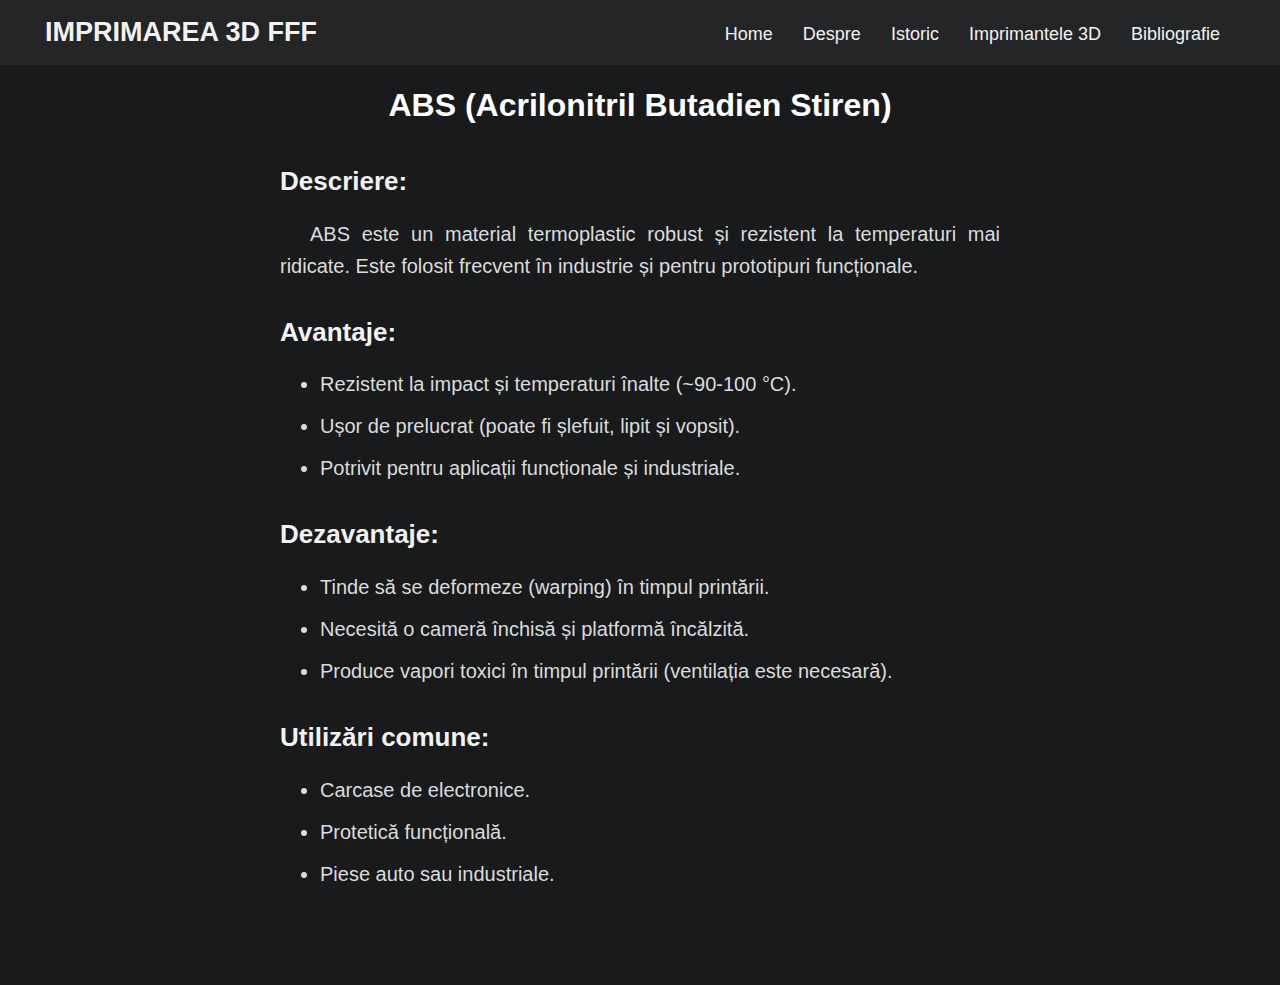
<file: materiale/ABS.html>
<!DOCTYPE html>
<html lang="ro">

    <head>
        <meta charset="UTF-8" />
        <meta http-equiv="X-UA-Compatible" content="IE=edge" />
        <meta name="viewport" content="width=device-width, initial-scale=1.0" />
        <title>ABS - Imprimarea 3D FFF</title>
        <link rel="stylesheet" href="../css/navbar.css" />
        <link rel="stylesheet" href="../css/material.css" />
    </head>

    <body>
        <nav>
            <div class="wrapper">
                <div class="logo">
                    <a href="index.html">Imprimarea 3D FFF</a>
                </div>
                <input type="radio" name="slide" id="menu_btn" /><input
                    type="radio" name="slide" id="cancel_btn" />
                <ul class="nav_links">
                    <label for="cancel_btn" class="btn cancel_btn">
                        <i class="fas fa-times"></i>
                    </label>
                    <li><a href="../index.html">Home</a></li>
                    <li><a href="../despre.html">Despre</a></li>
                    <li><a href="../istoric.html">Istoric</a></li>
                    <li>
                        <a href="#" class="desktop_item">Imprimantele 3D</a>
                        <input type="checkbox" id="showMega" />
                        <label for="showMega" class="mobile_item">Imprimantele
                            3D</label>
                        <div class="mega_box">
                            <div class="content">
                                <div class="row img_row">
                                    <div class="services_img"></div>
                                </div>
                                <div class="row">
                                    <header>Imprimantele 3D</header>
                                    <ul class="mega_links first_links">
                                        <li><a
                                                href="../imprimantele3d/cartesian.html">Cartesian</a></li>
                                        <li><a
                                                href="../imprimantele3d/corexy.html">CoreXY</a></li>
                                        <li><a
                                                href="../imprimantele3d/delta.html">Delta</a></li>
                                    </ul>
                                </div>
                                <div class="row">
                                    <header>Materiale</header>
                                    <ul class="mega_links">
                                        <li><a href="PLA.html">PLA</a></li>
                                        <li><a href="PETG.html">PETG</a></li>
                                        <li><a href="ABS.html">ABS</a></li>
                                        <li><a href="TPU.html">TPU</a></li>
                                    </ul>
                                </div>
                                <div class="row">
                                    <header>Exemplu</header>
                                    <ul class="mega_links">
                                        <li><a
                                                href="../imprimantele3d/imprimantamea.html">Imprimanta
                                                construita de
                                                mine</a></li>
                                    </ul>
                                </div>
                            </div>
                        </div>
                    </li>
                    <li><a href="../bibliografie.html">Bibliografie</a></li>
                </ul>
                <label for="menu_btn" class="btn menu_btn">
                    <i class="fas fa-bars"></i>
                </label>
            </div>
        </nav>
        <section class="material-content">
            <h1>ABS (Acrilonitril Butadien Stiren)</h1>
            <h2>Descriere:</h2>
            <p>ABS este un material termoplastic robust și rezistent la
                temperaturi mai ridicate. Este folosit frecvent în industrie și
                pentru prototipuri funcționale.</p>

            <h2>Avantaje:</h2>
            <ul>
                <li>Rezistent la impact și temperaturi înalte (~90-100 °C).</li>
                <li>Ușor de prelucrat (poate fi șlefuit, lipit și vopsit).</li>
                <li>Potrivit pentru aplicații funcționale și industriale.</li>
            </ul>

            <h2>Dezavantaje:</h2>
            <ul>
                <li>Tinde să se deformeze (warping) în timpul printării.</li>
                <li>Necesită o cameră închisă și platformă încălzită.</li>
                <li>Produce vapori toxici în timpul printării (ventilația este
                    necesară).</li>
            </ul>

            <h2>Utilizări comune:</h2>
            <ul>
                <li>Carcase de electronice.</li>
                <li>Protetică funcțională.</li>
                <li>Piese auto sau industriale.</li>
            </ul>
        </section>
    </body>
</html>
</file>
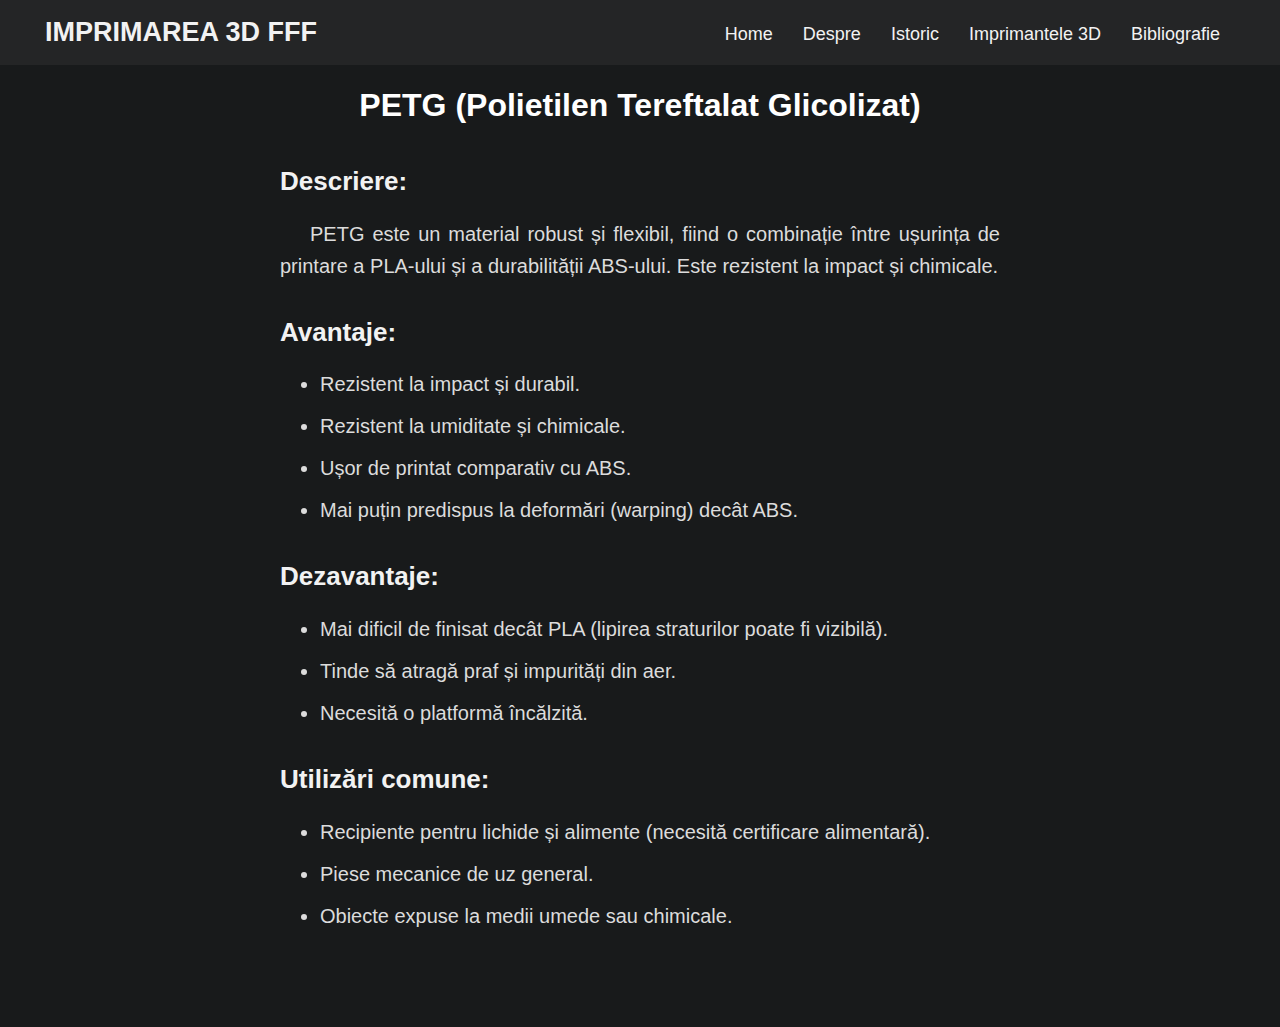
<file: materiale/PETG.html>
<!DOCTYPE html>
<html lang="ro">

    <head>
        <meta charset="UTF-8" />
        <meta http-equiv="X-UA-Compatible" content="IE=edge" />
        <meta name="viewport" content="width=device-width, initial-scale=1.0" />
        <title>PETG - Imprimarea 3D FFF</title>
        <link rel="stylesheet" href="../css/navbar.css" />
        <link rel="stylesheet" href="../css/material.css" />
    </head>

    <body>
        <nav>
            <div class="wrapper">
                <div class="logo">
                    <a href="index.html">Imprimarea 3D FFF</a>
                </div>
                <input type="radio" name="slide" id="menu_btn" /><input
                    type="radio" name="slide" id="cancel_btn" />
                <ul class="nav_links">
                    <label for="cancel_btn" class="btn cancel_btn">
                        <i class="fas fa-times"></i>
                    </label>
                    <li><a href="../index.html">Home</a></li>
                    <li><a href="../despre.html">Despre</a></li>
                    <li><a href="../istoric.html">Istoric</a></li>
                    <li>
                        <a href="#" class="desktop_item">Imprimantele 3D</a>
                        <input type="checkbox" id="showMega" />
                        <label for="showMega" class="mobile_item">Imprimantele
                            3D</label>
                        <div class="mega_box">
                            <div class="content">
                                <div class="row img_row">
                                    <div class="services_img"></div>
                                </div>
                                <div class="row">
                                    <header>Imprimantele 3D</header>
                                    <ul class="mega_links first_links">
                                        <li><a
                                                href="../imprimantele3d/cartesian.html">Cartesian</a></li>
                                        <li><a
                                                href="../imprimantele3d/corexy.html">CoreXY</a></li>
                                        <li><a
                                                href="../imprimantele3d/delta.html">Delta</a></li>
                                    </ul>
                                </div>
                                <div class="row">
                                    <header>Materiale</header>
                                    <ul class="mega_links">
                                        <li><a href="PLA.html">PLA</a></li>
                                        <li><a href="PETG.html">PETG</a></li>
                                        <li><a href="ABS.html">ABS</a></li>
                                        <li><a href="TPU.html">TPU</a></li>
                                    </ul>
                                </div>
                                <div class="row">
                                    <header>Exemplu</header>
                                    <ul class="mega_links">
                                        <li><a
                                                href="../imprimantele3d/imprimantamea.html">Imprimanta
                                                construita de
                                                mine</a></li>
                                    </ul>
                                </div>
                            </div>
                        </div>
                    </li>
                    <li><a href="../bibliografie.html">Bibliografie</a></li>
                </ul>
                <label for="menu_btn" class="btn menu_btn">
                    <i class="fas fa-bars"></i>
                </label>
            </div>
        </nav>
        <section class="material-content">
            <h1>PETG (Polietilen Tereftalat Glicolizat)</h1>
            <h2>Descriere:</h2>
            <p>PETG este un material robust și flexibil, fiind o combinație
                între ușurința de printare a PLA-ului și a durabilității
                ABS-ului. Este rezistent la impact și chimicale.</p>

            <h2>Avantaje:</h2>
            <ul>
                <li>Rezistent la impact și durabil.</li>
                <li>Rezistent la umiditate și chimicale.</li>
                <li>Ușor de printat comparativ cu ABS.</li>
                <li>Mai puțin predispus la deformări (warping) decât ABS.</li>
            </ul>

            <h2>Dezavantaje:</h2>
            <ul>
                <li>Mai dificil de finisat decât PLA (lipirea straturilor poate
                    fi vizibilă).</li>
                <li>Tinde să atragă praf și impurități din aer.</li>
                <li>Necesită o platformă încălzită.</li>
            </ul>

            <h2>Utilizări comune:</h2>
            <ul>
                <li>Recipiente pentru lichide și alimente (necesită certificare
                    alimentară).</li>
                <li>Piese mecanice de uz general.</li>
                <li>Obiecte expuse la medii umede sau chimicale.</li>
            </ul>
        </section>
    </body>
</html>
</file>
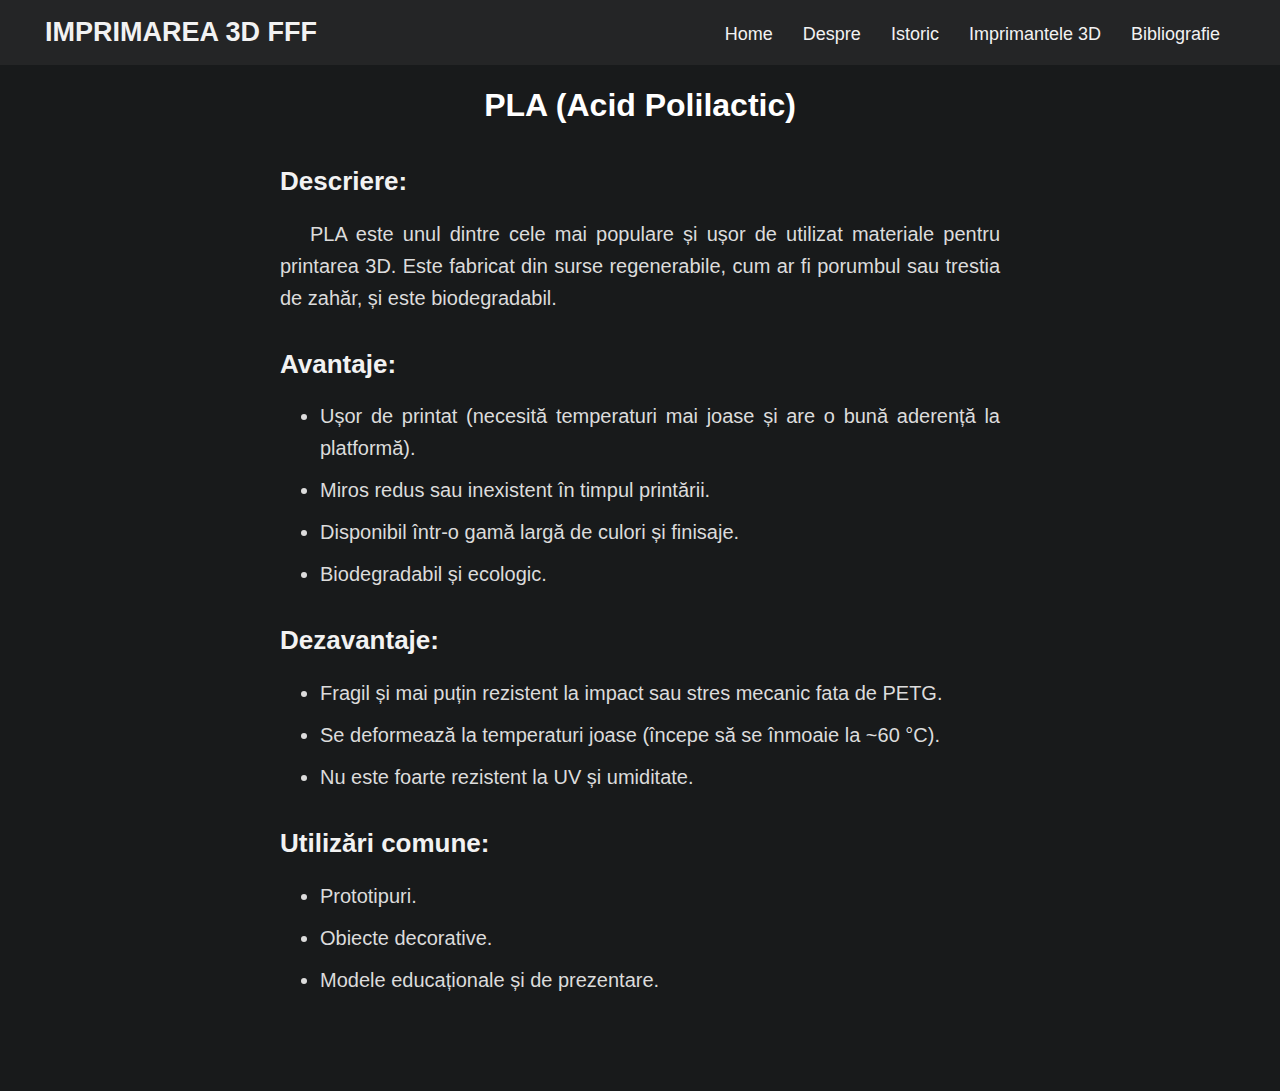
<file: materiale/PLA.html>
<!DOCTYPE html>
<html lang="ro">

    <head>
        <meta charset="UTF-8" />
        <meta http-equiv="X-UA-Compatible" content="IE=edge" />
        <meta name="viewport" content="width=device-width, initial-scale=1.0" />
        <title>PLA - Imprimarea 3D FFF</title>
        <link rel="stylesheet" href="../css/navbar.css" />
        <link rel="stylesheet" href="../css/material.css" />
    </head>

    <body>
        <nav>
            <div class="wrapper">
                <div class="logo">
                    <a href="index.html">Imprimarea 3D FFF</a>
                </div>
                <input type="radio" name="slide" id="menu_btn" /><input
                    type="radio" name="slide" id="cancel_btn" />
                <ul class="nav_links">
                    <label for="cancel_btn" class="btn cancel_btn">
                        <i class="fas fa-times"></i>
                    </label>
                    <li><a href="../index.html">Home</a></li>
                    <li><a href="../despre.html">Despre</a></li>
                    <li><a href="../istoric.html">Istoric</a></li>
                    <li>
                        <a href="#" class="desktop_item">Imprimantele 3D</a>
                        <input type="checkbox" id="showMega" />
                        <label for="showMega" class="mobile_item">Imprimantele
                            3D</label>
                        <div class="mega_box">
                            <div class="content">
                                <div class="row img_row">
                                    <div class="services_img"></div>
                                </div>
                                <div class="row">
                                    <header>Imprimantele 3D</header>
                                    <ul class="mega_links first_links">
                                        <li><a
                                                href="../imprimantele3d/cartesian.html">Cartesian</a></li>
                                        <li><a
                                                href="../imprimantele3d/corexy.html">CoreXY</a></li>
                                        <li><a
                                                href="../imprimantele3d/delta.html">Delta</a></li>
                                    </ul>
                                </div>
                                <div class="row">
                                    <header>Materiale</header>
                                    <ul class="mega_links">
                                        <li><a href="PLA.html">PLA</a></li>
                                        <li><a href="PETG.html">PETG</a></li>
                                        <li><a href="ABS.html">ABS</a></li>
                                        <li><a href="TPU.html">TPU</a></li>
                                    </ul>
                                </div>
                                <div class="row">
                                    <header>Exemplu</header>
                                    <ul class="mega_links">
                                        <li><a
                                                href="../imprimantele3d/imprimantamea.html">Imprimanta
                                                construita de
                                                mine</a></li>
                                    </ul>
                                </div>
                            </div>
                        </div>
                    </li>
                    <li><a href="../bibliografie.html">Bibliografie</a></li>
                </ul>
                <label for="menu_btn" class="btn menu_btn">
                    <i class="fas fa-bars"></i>
                </label>
            </div>
        </nav>
        <section class="material-content">
            <h1>PLA (Acid Polilactic)</h1>
            <h2>Descriere:</h2>
            <p>PLA este unul dintre cele mai populare și ușor de utilizat
                materiale pentru printarea 3D. Este fabricat din surse
                regenerabile, cum ar fi porumbul sau trestia de zahăr, și este
                biodegradabil.</p>

            <h2>Avantaje:</h2>
            <ul>
                <li>Ușor de printat (necesită temperaturi mai joase și are o
                    bună aderență la platformă).</li>
                <li>Miros redus sau inexistent în timpul printării.</li>
                <li>Disponibil într-o gamă largă de culori și finisaje.</li>
                <li>Biodegradabil și ecologic.</li>
            </ul>

            <h2>Dezavantaje:</h2>
            <ul>
                <li>Fragil și mai puțin rezistent la impact sau stres mecanic
                    fata de PETG.</li>
                <li>Se deformează la temperaturi joase (începe să se înmoaie la
                    ~60 °C).</li>
                <li>Nu este foarte rezistent la UV și umiditate.</li>
            </ul>

            <h2>Utilizări comune:</h2>
            <ul>
                <li>Prototipuri.</li>
                <li>Obiecte decorative.</li>
                <li>Modele educaționale și de prezentare.</li>
            </ul>
        </section>
    </body>
</html>
</file>
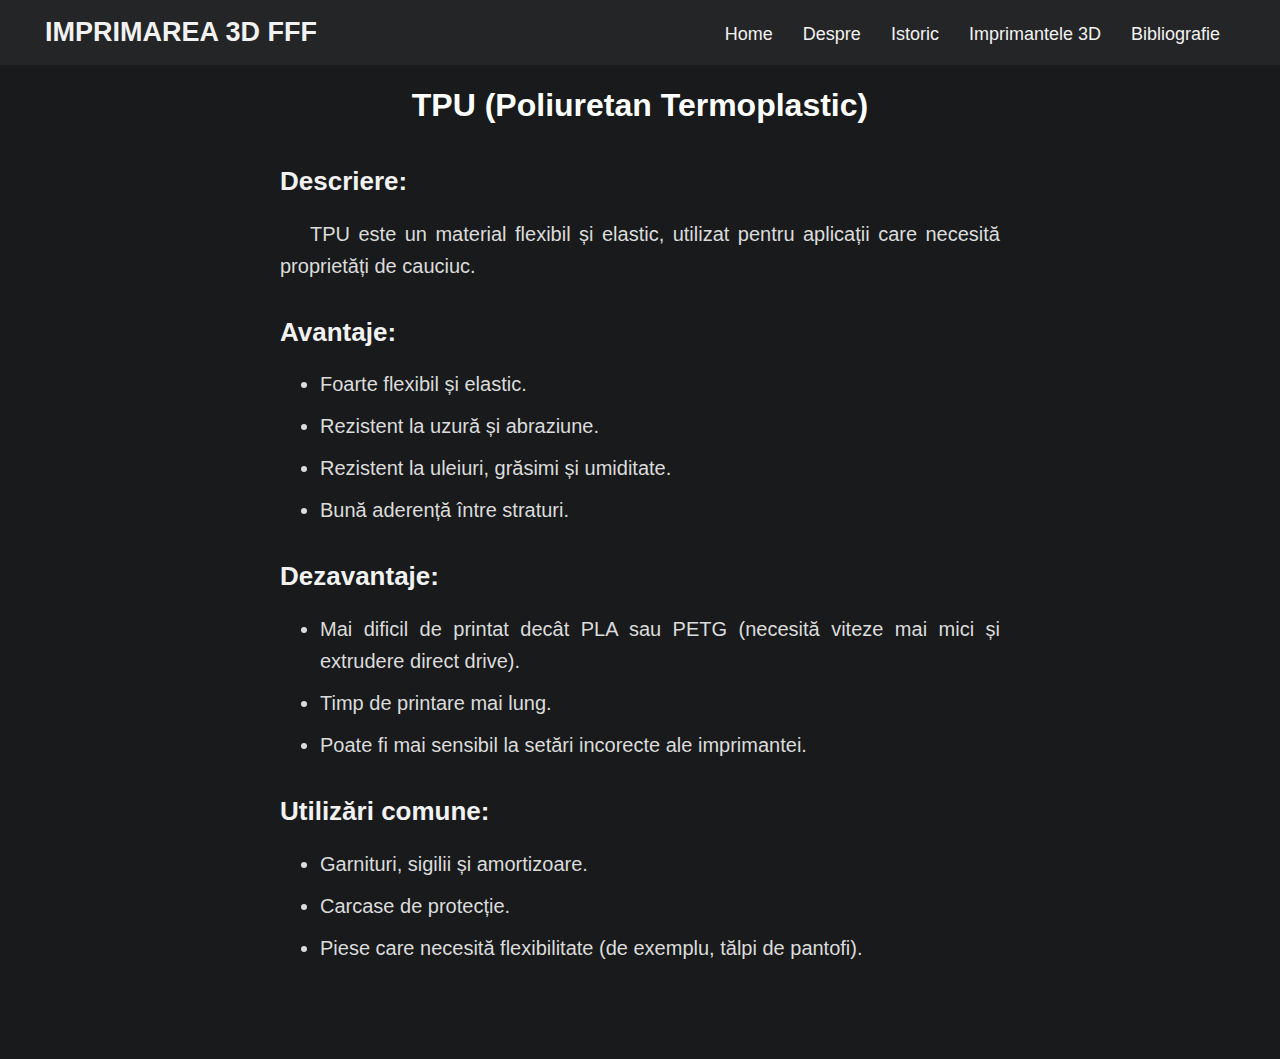
<file: materiale/TPU.html>
<!DOCTYPE html>
<html lang="ro">

    <head>
        <meta charset="UTF-8" />
        <meta http-equiv="X-UA-Compatible" content="IE=edge" />
        <meta name="viewport" content="width=device-width, initial-scale=1.0" />
        <title>TPU - Imprimarea 3D FFF</title>
        <link rel="stylesheet" href="../css/navbar.css" />
        <link rel="stylesheet" href="../css/material.css" />
    </head>

    <body>
        <nav>
            <div class="wrapper">
                <div class="logo">
                    <a href="index.html">Imprimarea 3D FFF</a>
                </div>
                <input type="radio" name="slide" id="menu_btn" /><input
                    type="radio" name="slide" id="cancel_btn" />
                <ul class="nav_links">
                    <label for="cancel_btn" class="btn cancel_btn">
                        <i class="fas fa-times"></i>
                    </label>
                    <li><a href="../index.html">Home</a></li>
                    <li><a href="../despre.html">Despre</a></li>
                    <li><a href="../istoric.html">Istoric</a></li>
                    <li>
                        <a href="#" class="desktop_item">Imprimantele 3D</a>
                        <input type="checkbox" id="showMega" />
                        <label for="showMega" class="mobile_item">Imprimantele
                            3D</label>
                        <div class="mega_box">
                            <div class="content">
                                <div class="row img_row">
                                    <div class="services_img"></div>
                                </div>
                                <div class="row">
                                    <header>Imprimantele 3D</header>
                                    <ul class="mega_links first_links">
                                        <li><a href="../imprimantele3d/cartesian.html">Cartesian</a></li>
                                        <li><a href="../imprimantele3d/corexy.html">CoreXY</a></li>
                                        <li><a href="../imprimantele3d/delta.html">Delta</a></li>
                                    </ul>
                                </div>
                                <div class="row">
                                    <header>Materiale</header>
                                    <ul class="mega_links">
                                        <li><a href="PLA.html">PLA</a></li>
                                        <li><a href="PETG.html">PETG</a></li>
                                        <li><a href="ABS.html">ABS</a></li>
                                        <li><a href="TPU.html">TPU</a></li>
                                    </ul>
                                </div>
                                <div class="row">
                                    <header>Exemplu</header>
                                    <ul class="mega_links">
                                        <li><a href="../imprimantele3d/imprimantamea.html">Imprimanta construita de
                                                mine</a></li>
                                    </ul>
                                </div>
                            </div>
                        </div>
                    </li>
                    <li><a href="../bibliografie.html">Bibliografie</a></li>
                </ul>
                <label for="menu_btn" class="btn menu_btn">
                    <i class="fas fa-bars"></i>
                </label>
            </div>
        </nav>
        <section class="material-content">
            <h1>TPU (Poliuretan Termoplastic)</h1>
            <h2>Descriere:</h2>
            <p>TPU este un material flexibil și elastic, utilizat pentru aplicații care necesită proprietăți de cauciuc.</p>
    
            <h2>Avantaje:</h2>
            <ul>
                <li>Foarte flexibil și elastic.</li>
                <li>Rezistent la uzură și abraziune.</li>
                <li>Rezistent la uleiuri, grăsimi și umiditate.</li>
                <li>Bună aderență între straturi.</li>
            </ul>
    
            <h2>Dezavantaje:</h2>
            <ul>
                <li>Mai dificil de printat decât PLA sau PETG (necesită viteze mai mici și extrudere direct drive).</li>
                <li>Timp de printare mai lung.</li>
                <li>Poate fi mai sensibil la setări incorecte ale imprimantei.</li>
            </ul>
    
            <h2>Utilizări comune:</h2>
            <ul>
                <li>Garnituri, sigilii și amortizoare.</li>
                <li>Carcase de protecție.</li>
                <li>Piese care necesită flexibilitate (de exemplu, tălpi de pantofi).</li>
            </ul>
        </section>
    </body>
</html>
</file>
<file: css/navbar.css>
body {
  background-color: #181a1b;
}

* {
  margin: 0;
  padding: 0;
  box-sizing: border-box;
  font-family: "Poppins", sans-serif;
}

nav {
  background-color: #242526;
  position: fixed;
  width: 100%;
  z-index: 999;
  height: 65px;
  line-height: 65px;
}

nav .wrapper {
  position: relative;
  max-width: 1250px;
  padding: 0 30px;
  margin: auto;
  display: flex;
  justify-content: space-between;
  align-items: center;
}

.wrapper .nav_links {
  display: flex;
}

.wrapper .logo a,
.nav_links li a {
  color: #f2f2f2;
  text-decoration: none;
}

.wrapper .logo a {
  font-size: 27px;
  font-weight: 600;
  text-transform: uppercase;
}

.nav_links li a {
  font-size: 18px;
  font-weight: 500;
  border-radius: 5px;
  padding: 9px 15px;
  transition: all 0.3s ease;
}

.nav_links li {
  list-style-type: none;
}

.nav_links li a:hover {
  background: #3a3b3c;
}

.nav_links .mobile_item {
  display: none;
}

.nav_links li:hover .mega_box {
  top: 65px;
  opacity: 1;
  visibility: visible;
}

.mega_box {
  position: absolute;
  top: 85px;
  left: 0;
  width: 100%;
  padding: 0 30px;
  opacity: 0;
  visibility: hidden;
  transition: all 0.3s ease;
}

.mega_box .content {
  background-color: #242526;
  padding: 25px 20px;
  width: 100%;
  display: flex;
  justify-content: space-between;
}

.content .row {
  width: calc(25% - 30px);
  line-height: 45px;
}

.content .row header {
  color: #fff;
  font-weight: 800;
  font-size: 20px;
}

.content .row .services_img {
  background-image: url("../images/printers.png");
  background-color: #d9d9d9;
  background-position: center;
  background-size: cover;
  background-repeat: no-repeat;
  width: 100%;
  height: 100%;
  border-radius: 5px;
}

.content .row .mega_links {
  margin-left: -40px;
  border-left: 1px solid rgba(255, 255, 255, 0.09);
}

.content .row .first_links {
  border-left: 0px;
}

.row .mega_links li {
  padding: 0 20px;
}

.row .mega_links li a {
  padding: 0 20px;
  color: #d9d9d9;
  font-size: 17px;
  line-height: 45px;
  display: block;
}

.wrapper .btn {
  color: #fff;
  font-size: 20px;
  cursor: pointer;
  display: none;
}

.wrapper .btn.cancel_btn {
  position: absolute;
  top: 0;
  right: 10px;
}

@media screen and (max-width: 970px) {
  .wrapper .btn {
    display: block;
  }

  .wrapper .nav_links {
    position: fixed;
    height: 100vh;
    width: 100%;
    max-width: 350px;
    background: #242526;
    display: block;
    top: 0;
    left: 0;
    left: -100%;
    overflow-y: auto;
    line-height: 50px;
    padding: 50px 10px;
    box-shadow: 0 15px 15px rgba(0, 0, 0, 0.15);
    transition: all 0.5s ease-in-out;
  }

  #menu_btn:checked~.nav_links {
    left: 0%;
  }

  #menu_btn:checked~.btn.menu_btn {
    display: none;
  }

  .nav_links::-webkit-scrollbar {
    width: 0px;
  }

  .nav_links li {
    margin: 15px 10px;
  }

  .nav_links li a {
    padding: 0 20px;
    display: block;
    font-size: 20px;
  }

  .mega_box {
    position: static;
    top: 65px;
    width: 100%;
    padding: 0 20px;
    opacity: 1;
    max-height: 0px;
    visibility: visible;
    overflow: hidden;
    transition: all 0.3s ease;
  }

  #showMega:checked~.mega_box {
    max-height: 100%;
  }

  .mega_box .content {
    background-color: #242526;
    flex-direction: column;
    padding: 20px 20px 0 20px;
  }

  .mega_box .content .row {
    width: 100%;
    margin-bottom: 15px;
    border-top: 1px solid rgba(255, 255, 255, 0.08);
  }

  .mega_box .content .row:nth-child(1),
  .mega_box .content .row:nth-child(2) {
    border-top: 0px;
  }

  .content .row .services_img {
    height: 200px;
  }

  .content .img_row {
    border-top: none !important;
  }

  .content .row .mega_links {
    border-left: 0px;
    padding-left: 15px;
  }

  .row .mega_links li {
    margin: 0;
  }

  .content .row header {
    font-size: 18px;
  }
}

.wrapper input {
  display: none;
}
</file>
<file: css/index.css>
.index-content {
    text-align: center;
    padding: 80px 40px;
    max-width: 800px;
    margin: auto;
    line-height: 1.6;
}

.index-content h1 {
    font-size: 18px;
    font-weight: bold;
    color: #ffffff;
    margin-bottom: 20px;
}

.index-content h2 {
    font-size: 18px;
    color: #cccccc;
    margin-bottom: 30px;
}

.index-content h3 {
    font-size: 22px;
    font-weight: 600;
    color: #dddddd;
    text-transform: uppercase;
    margin-bottom: 40px;
}

.index-content h4 {
    font-size: 36px;
    font-weight: 500;
    color: #bbbbbb;
    margin-bottom: 10px;
}

.index-content h4 span {
    font-size: 18px;
    color: #aaaaaa;
    display: block;
    margin-top: 5px;
}

.index-content p {
    margin: 20px 0;
    font-size: 20px;
    color: #e0e0e0;
}

.index-content .authors {
    display: flex;
    justify-content: space-between;
    margin-top: 50px;
}

.index-content .professor,
.index-content .student {
    text-align: left;
}

.index-content .professor strong,
.index-content .student strong {
    display: block;
    font-size: 18px;
    color: #f2f2f2;
    margin-bottom: 5px;
}

.index-content .professor p,
.index-content .student p {
    margin: 8px 0;
    color: #d0d0d0;
    font-size: 16px;
}

.index-content footer {
    font-size: 16px;
    color: #cccccc;
    margin-top: 60px;
    font-style: italic;
}
</file>
<file: css/bibliografie.css>
.bibliografie-content {
    text-align: center;
    padding: 80px 40px;
    max-width: 800px;
    margin: auto;
    line-height: 1.6;
    color: #e0e0e0;
}

.bibliografie-content h1 {
    font-size: 32px;
    font-weight: bold;
    margin-bottom: 20px;
    color: #ffffff;
}

.bibliografie-content p {
    text-align: justify;
    text-indent: 30px;
    font-size: 20px;
    margin-bottom: 20px;
    color: #dcdcdc;
}

.bibliografie-content ul {
    text-align: left;
    font-size: 20px;
    margin: 0 auto;
    padding: 0;
    list-style: none;
}

.bibliografie-content ul li {
    margin-bottom: 15px;
}

.bibliografie-content ul li a {
    color: #1e90ff;
    text-decoration: none;
    transition: color 0.3s ease;
}

.bibliografie-content ul li a:hover {
    color: #87ceeb;
}
</file>
<file: css/despre.css>
.despre-content {
    text-align: center;
    padding: 80px 40px;
    max-width: 800px;
    margin: auto;
    line-height: 1.6;
    color: #e0e0e0;
}

.despre-content h1 {
    font-size: 32px;
    font-weight: bold;
    margin-bottom: 30px;
}

.despre-content p {
    text-align: justify;
    text-indent: 30px;
    font-size: 20px;
    margin: 20px 0;
    color: #f2f2f2;
}
</file>
<file: css/istoric.css>
.istoric-content {
    text-align: center;
    padding: 80px 40px;
    max-width: 800px;
    margin: auto;
    line-height: 1.6;
    color: #e0e0e0;
}

.istoric-content h1 {
    font-size: 32px;
    font-weight: bold;
    margin-bottom: 30px;
}

.istoric-content h2 {
    font-size: 26px;
    font-weight: bold;
    margin-top: 30px;
    margin-bottom: 15px;
}

.istoric-content p {
    text-align: justify;
    text-indent: 30px;
    font-size: 20px;
    margin: 20px 0;
    color: #f2f2f2;
}

.istoric-content ul {
    text-align: justify;
    font-size: 20px;
    margin: 15px 0;
    padding-left: 40px;
    color: #dcdcdc;
}

.istoric-content ul li {
    margin-bottom: 10px;
    list-style: disc;
}
</file>
<file: css/imprimante.css>
.cartesian-content {
    text-align: center;
    padding: 80px 40px;
    max-width: 800px;
    margin: auto;
    line-height: 1.6;
    color: #e0e0e0;
}

.cartesian-content h1 {
    font-size: 32px;
    font-weight: bold;
    margin-bottom: 20px;
    color: #ffffff;
}

.cartesian-content h2 {
    font-size: 26px;
    margin-top: 30px;
    color: #f2f2f2;
    text-align: left;
}

.cartesian-content p {
    text-align: justify;
    text-indent: 30px;
    font-size: 20px;
    margin: 15px 0;
    color: #dcdcdc;
}

.cartesian-content ul {
    text-align: justify;
    font-size: 20px;
    margin: 15px 0;
    padding-left: 40px;
    color: #dcdcdc;
}

.cartesian-content ul li {
    margin-bottom: 10px;
    list-style: disc;
}


.delta-content {
    text-align: center;
    padding: 80px 40px;
    max-width: 800px;
    margin: auto;
    line-height: 1.6;
    color: #e0e0e0;
}

.delta-content h1 {
    font-size: 32px;
    font-weight: bold;
    margin-bottom: 20px;
    color: #ffffff;
}

.delta-content h2 {
    font-size: 26px;
    margin-top: 30px;
    color: #f2f2f2;
    text-align: left;
}

.delta-content p {
    text-align: justify;
    text-indent: 30px;
    font-size: 20px;
    margin: 15px 0;
    color: #dcdcdc;
}

.delta-content ul {
    text-align: justify;
    font-size: 20px;
    margin: 15px 0;
    padding-left: 40px;
    color: #dcdcdc;
}

.delta-content ul li {
    margin-bottom: 10px;
    list-style: disc;
}


.corexy-content {
    text-align: center;
    padding: 80px 40px;
    max-width: 800px;
    margin: auto;
    line-height: 1.6;
    color: #e0e0e0;
}

.corexy-content h1 {
    font-size: 32px;
    font-weight: bold;
    margin-bottom: 20px;
    color: #ffffff;
}

.corexy-content h2 {
    font-size: 26px;
    margin-top: 30px;
    color: #f2f2f2;
    text-align: left;
}

.corexy-content p {
    text-align: justify;
    text-indent: 30px;
    font-size: 20px;
    margin: 15px 0;
    color: #dcdcdc;
}

.corexy-content ul {
    text-align: justify;
    font-size: 20px;
    margin: 15px 0;
    padding-left: 40px;
    color: #dcdcdc;
}

.corexy-content ul li {
    margin-bottom: 10px;
    list-style: disc;
}


.image-container {
    margin: 20px 0;
    text-align: center;
}

.content-image {
    max-width: 100%;
    height: auto;
    border-radius: 8px;
    box-shadow: 0 4px 12px rgba(0, 0, 0, 0.2);
}
</file>
<file: css/material.css>
.material-content {
    text-align: center;
    padding: 80px 40px;
    max-width: 800px;
    margin: auto;
    line-height: 1.6;
    color: #e0e0e0;
}

.material-content h1 {
    font-size: 32px;
    font-weight: bold;
    margin-bottom: 20px;
    color: #ffffff;
}

.material-content h2 {
    font-size: 26px;
    margin-top: 30px;
    color: #f2f2f2;
    text-align: left;
}

.material-content p {
    text-align: justify;
    text-indent: 30px;
    font-size: 20px;
    margin: 15px 0;
    color: #dcdcdc;
}

.material-content ul {
    text-align: justify;
    font-size: 20px;
    margin: 15px 0;
    padding-left: 40px;
    color: #dcdcdc;
}

.material-content ul li {
    margin-bottom: 10px;
    list-style: disc;
}
</file>
